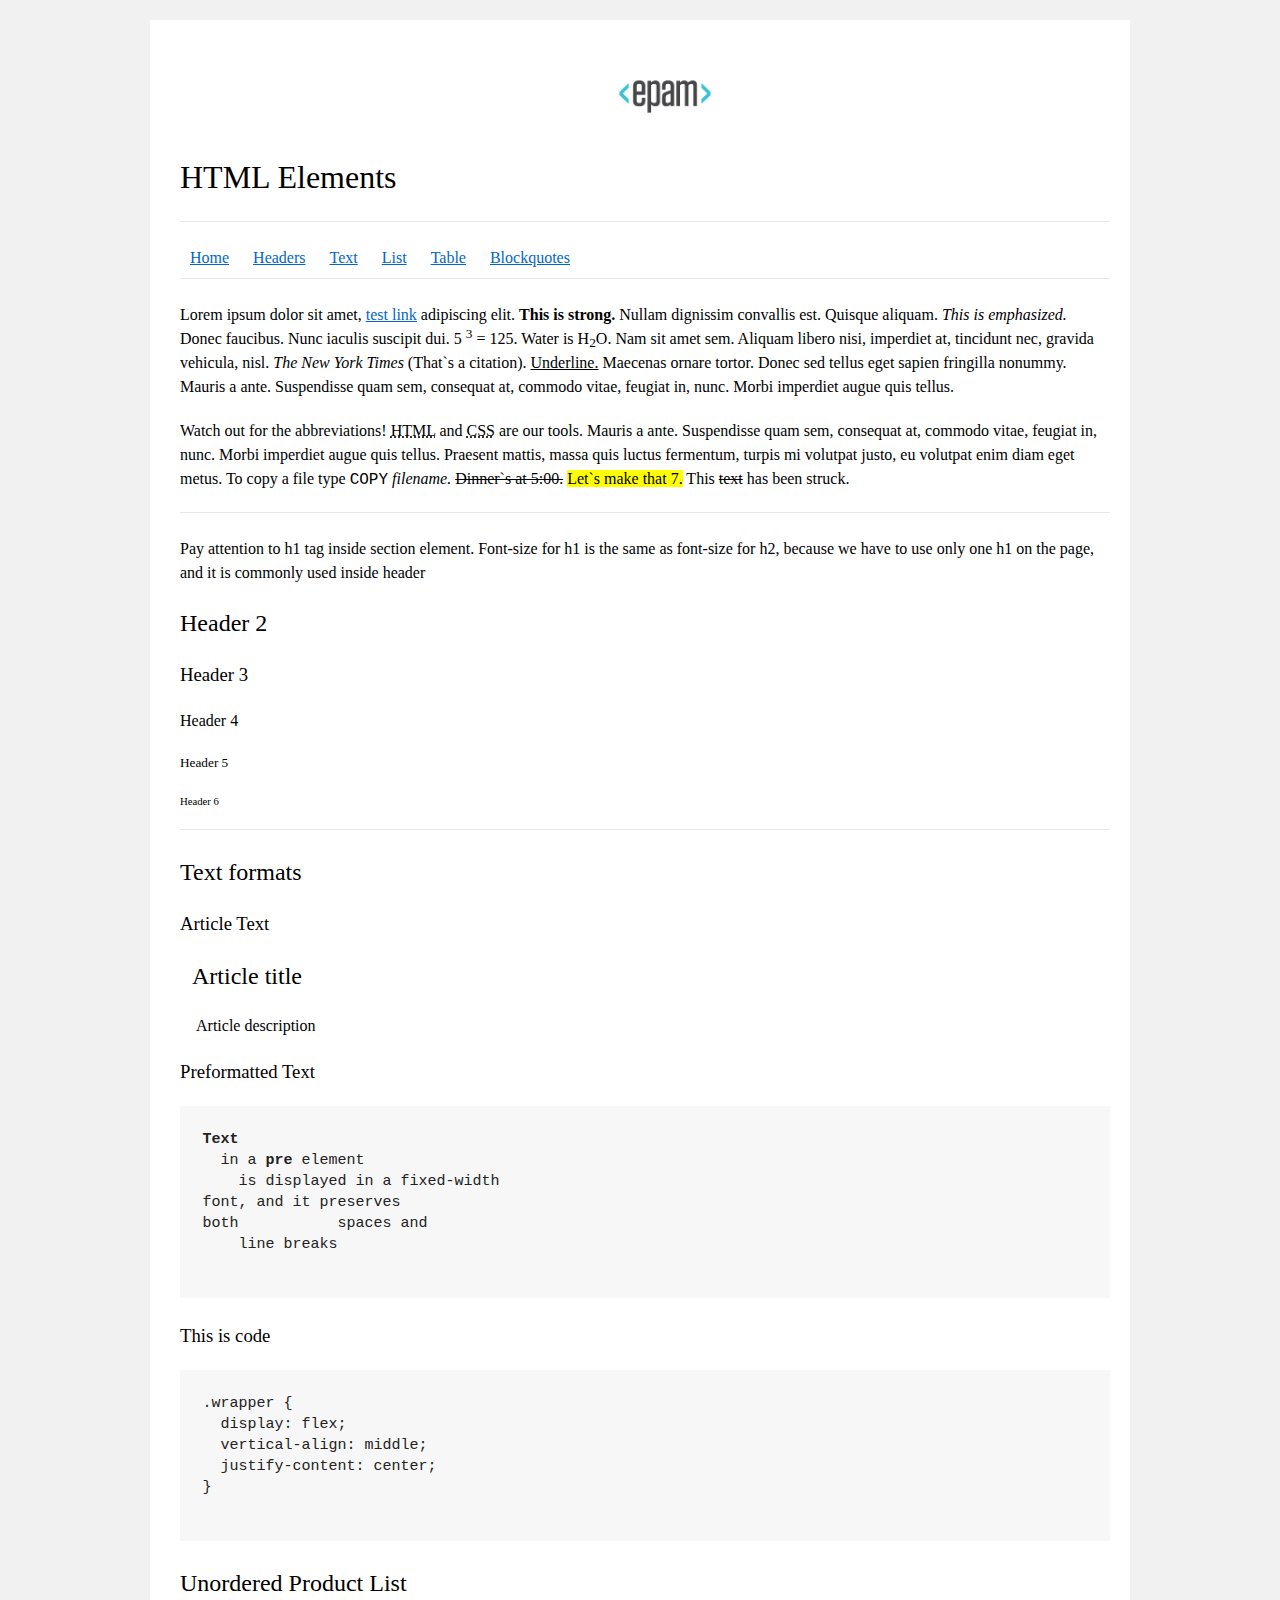
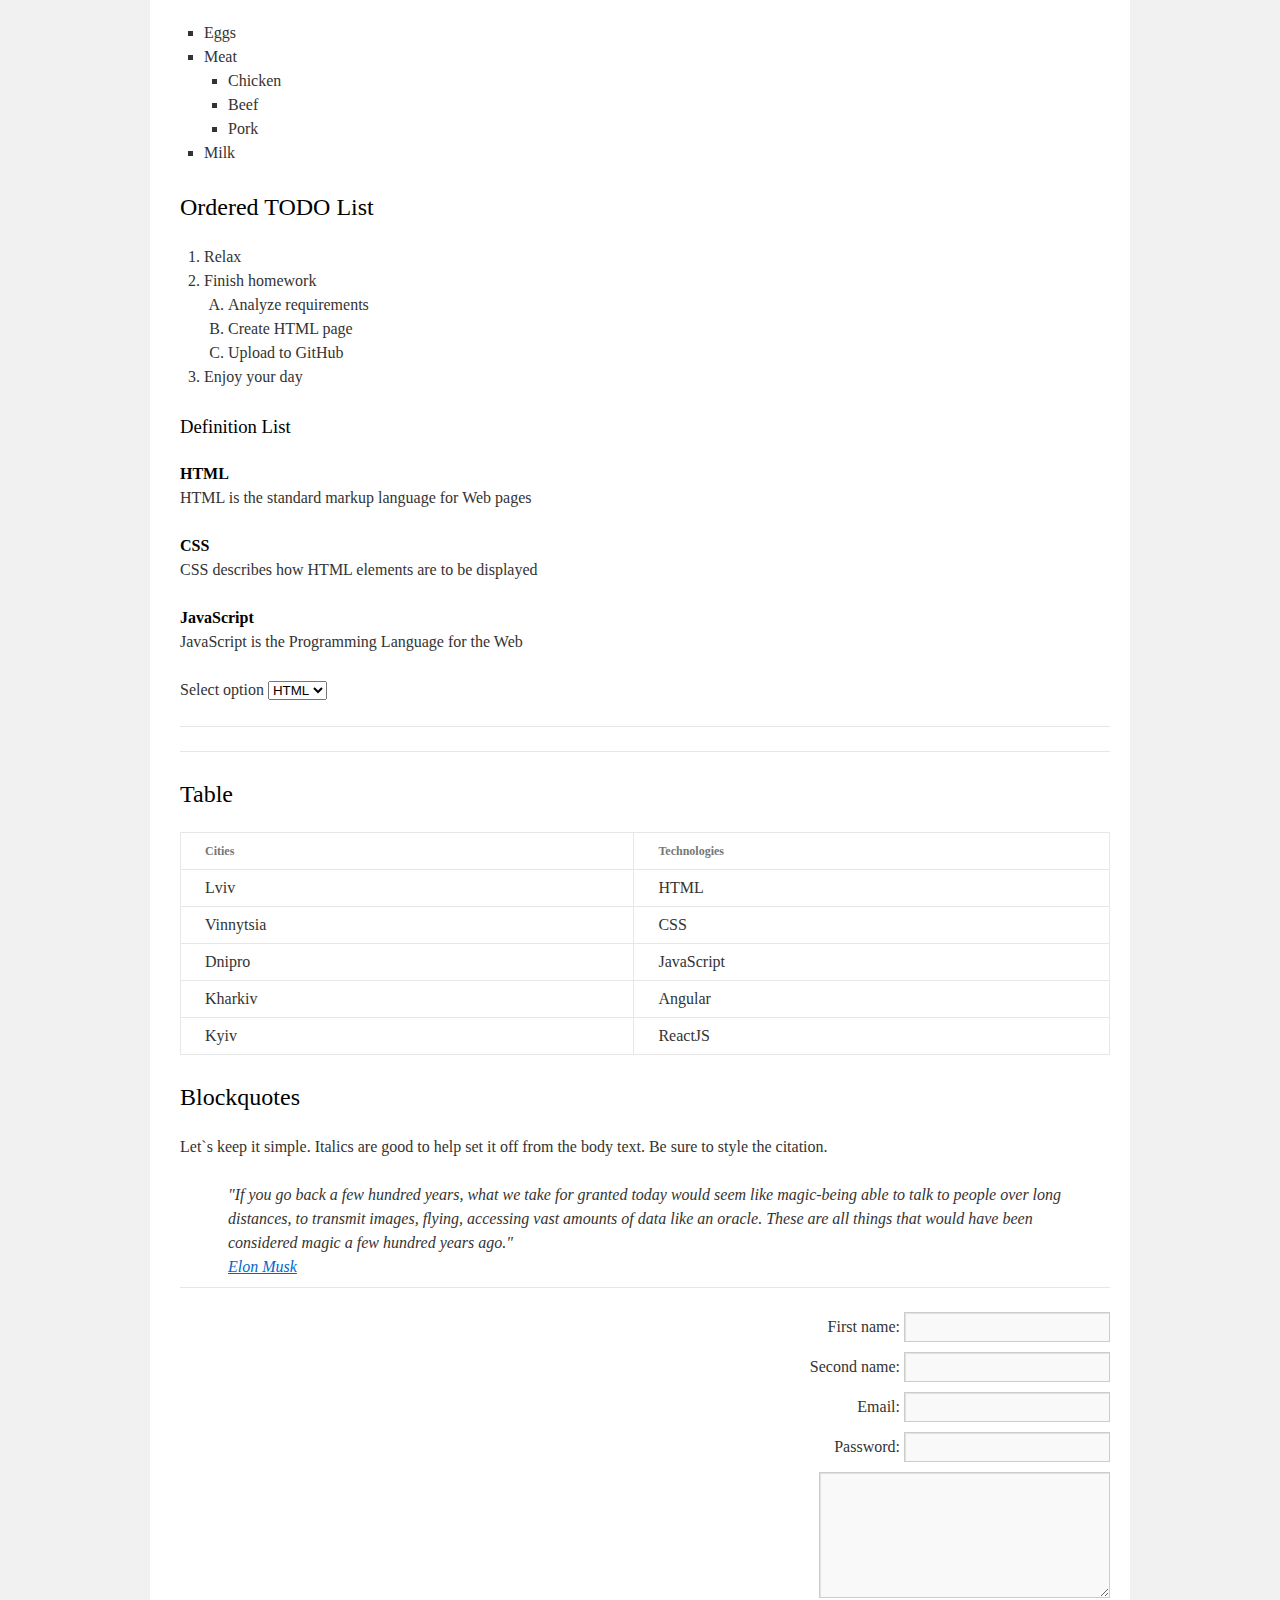
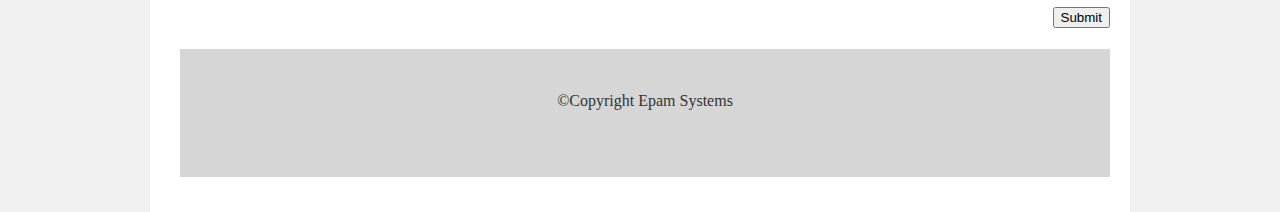
<file: FL11_HW1/homework/index.html>
<!DOCTYPE html>
<html lang="en">
  <head>
    <meta charset="utf-8" />
    <title>HTML Basics</title>
    <link rel="stylesheet" href="style.css" />
  </head>

  <body>
    <div id="wrapper">
      <div id="main">
        <div id="container">
          <div id="content" role="main">
            <article>
              <header id="home">
                <a href="http://www.epam.com/">
                  <img src="logo.png" alt="Epam Logo" />
                </a>
                <h1>
                  HTML Elements
                </h1>
                <hr />
              </header>
              <nav>
                <a href="#home">Home</a>
                <a href="#headers">Headers</a>
                <a href="#text">Text</a>
                <a href="#list">List</a>
                <a href="#table">Table</a>
                <a href="#blokquotes">Blockquotes</a>
              </nav>
              <hr />
              <section>
                <h4>
                  Lorem ipsum dolor sit amet,
                  <a href="#">test link</a>
                  adipiscing elit.
                  <strong>This is strong.</strong>
                  Nullam dignissim convallis est. Quisque aliquam.
                  <em>This is emphasized.</em>
                  Donec faucibus. Nunc iaculis suscipit dui. 5
                  <sup>3</sup> = 125. Water is H<sub>2</sub>O. Nam sit amet sem.
                  Aliquam libero nisi, imperdiet at, tincidunt nec, gravida
                  vehicula, nisl.
                  <i>The New York Times</i>
                  (That`s a citation).
                  <u>Underline.</u>
                  Maecenas ornare tortor. Donec sed tellus eget sapien fringilla
                  nonummy. Mauris a ante. Suspendisse quam sem, consequat at,
                  commodo vitae, feugiat in, nunc. Morbi imperdiet augue quis
                  tellus.
                </h4>
                <h4>
                  Watch out for the abbreviations!
                  <abbr title="Hyper Text Markup Language">HTML</abbr>
                  and
                  <abbr title="Cascading Style Sheets">CSS</abbr>
                  are our tools. Mauris a ante. Suspendisse quam sem, consequat
                  at, commodo vitae, feugiat in, nunc. Morbi imperdiet augue
                  quis tellus. Praesent mattis, massa quis luctus fermentum,
                  turpis mi volutpat justo, eu volutpat enim diam eget metus. To
                  copy a file type <samp>COPY</samp>
                  <em>filename.</em>
                  <del>Dinner`s at 5:00.</del>
                  <mark>Let`s make that 7.</mark>
                  This <s>text</s> has been struck.
                </h4>
                <hr />
                <h4>
                  Pay attention to h1 tag inside section element. Font-size for
                  h1 is the same as font-size for h2, because we have to use
                  only one h1 on the page, and it is commonly used inside header
                </h4>
              </section>
              <section id="headers">
                <h2>Header 2</h2>
                <h3>Header 3</h3>
                <h4>Header 4</h4>
                <h5>Header 5</h5>
                <h6>Header 6</h6>
                <hr />
              </section>
              <section id="text">
                <h2>Text formats</h2>
                <h3>Article Text</h3>
                <h2>&ensp;Article title</h2>
                <h4>&ensp;&ensp;Article description</h4>
              </section>
              <section>
                <h3>Preformatted Text</h3>
                <pre><strong>Text</strong>
  in a <strong>pre</strong> element
    is displayed in a fixed-width
font, and it preserves
both           spaces and
    line breaks
                </pre>
              </section>
              <section>
                <h3>This is code</h3>
                <pre>
.wrapper {
  display: flex;
  vertical-align: middle;
  justify-content: center;
}
                  </pre
                >
              </section>
              <section id="list">
                <h2>Unordered Product List</h2>
                <ul>
                  <li>Eggs</li>
                  <li>
                    Meat
                    <ul>
                      <li>Chicken</li>
                      <li>Beef</li>
                      <li>Pork</li>
                    </ul>
                  </li>
                  <li>Milk</li>
                </ul>
              </section>
              <section>
                <h2>Ordered TODO List</h2>
                <ol>
                  <li>Relax</li>
                  <li>
                    Finish homework
                    <ol type="A">
                      <li>Analyze requirements</li>
                      <li>Create HTML page</li>
                      <li>Upload to GitHub</li>
                    </ol>
                  </li>
                  <li>Enjoy your day</li>
                </ol>
              </section>
              <section>
                <h3>Definition List</h3>
                <dl>
                  <dt><strong>HTML</strong></dt>
                  <dd>HTML is the standard markup language for Web pages</dd>
                  <dt><strong>CSS</strong></dt>
                  <dd>CSS describes how HTML elements are to be displayed</dd>
                  <dt><strong>JavaScript</strong></dt>
                  <dd>JavaScript is the Programming Language for the Web</dd>
                </dl>
                <p>
                  Select option
                  <select name="select">
                    <option value="HTML">HTML</option>
                    <option value="CSS">CSS</option>
                    <option value="JS">JS</option>
                  </select>
                </p>
                <hr />
                <hr />
              </section>
              <section id="table">
                <h2>Table</h2>
                <table>
                  <tr>
                    <th>Cities</th>
                    <th>Technologies</th>
                  </tr>
                  <tr>
                    <td>Lviv</td>
                    <td>HTML</td>
                  </tr>
                  <tr>
                    <td>Vinnytsia</td>
                    <td>CSS</td>
                  </tr>
                  <tr>
                    <td>Dnipro</td>
                    <td>JavaScript</td>
                  </tr>
                  <tr>
                    <td>Kharkiv</td>
                    <td>Angular</td>
                  </tr>
                  <tr>
                    <td>Kyiv</td>
                    <td>ReactJS</td>
                  </tr>
                </table>
              </section>
              <section id="blokquotes">
                <h2>Blockquotes</h2>
                <p>
                  Let`s keep it simple. Italics are good to help set it off from
                  the body text. Be sure to style the citation.
                </p>
                <blockquote>
                  "If you go back a few hundred years, what we take for granted
                  today would seem like magic-being able to talk to people over
                  long distances, to transmit images, flying, accessing vast
                  amounts of data like an oracle. These are all things that
                  would have been considered magic a few hundred years ago."<br />
                  <a href="https://en.wikipedia.org/wiki/Elon_Musk"
                    >Elon Musk</a
                  >
                </blockquote>
                <hr />
              </section>
              <aside>
                <form action="#">
                  <div>
                    <label for="first_name">First name:</label>
                    <input type="text" name="name" id="first_name" />
                  </div>
                  <div>
                    <label for="second_name">Second name:</label>
                    <input type="text" name="name" id="second_name" />
                  </div>
                  <div>
                    <label for="email">Email:</label>
                    <input type="email" name="email" id="email" />
                  </div>
                  <div>
                    <label for="password">Password:</label>
                    <input type="password" name="password" id="password" />
                  </div>
                  <textarea cols="30" rows="5"></textarea>
                  <div>
                    <button>Submit</button>
                  </div>
                </form>
              </aside>
              <footer>
                <p>&copy;Copyright Epam Systems</p>
              </footer>
            </article>
          </div>
        </div>
      </div>
    </div>
  </body>
</html>
</file>
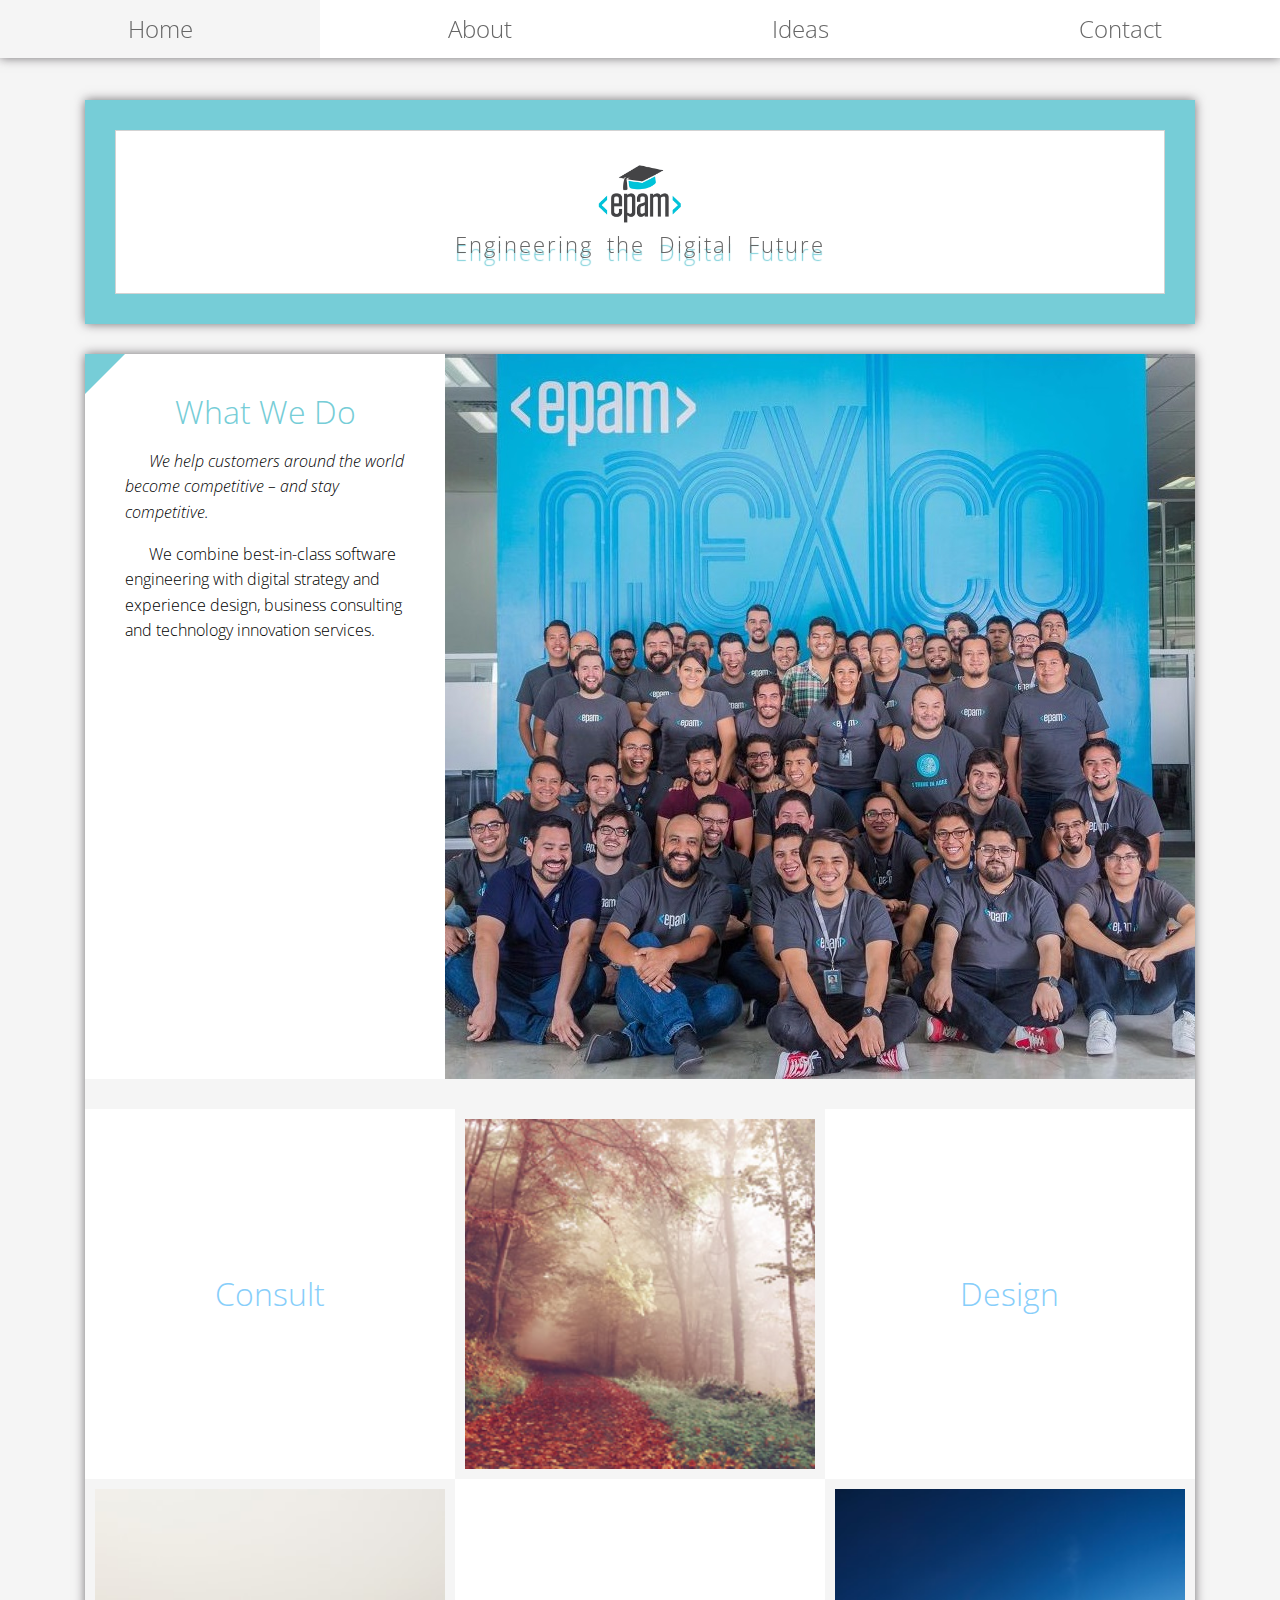
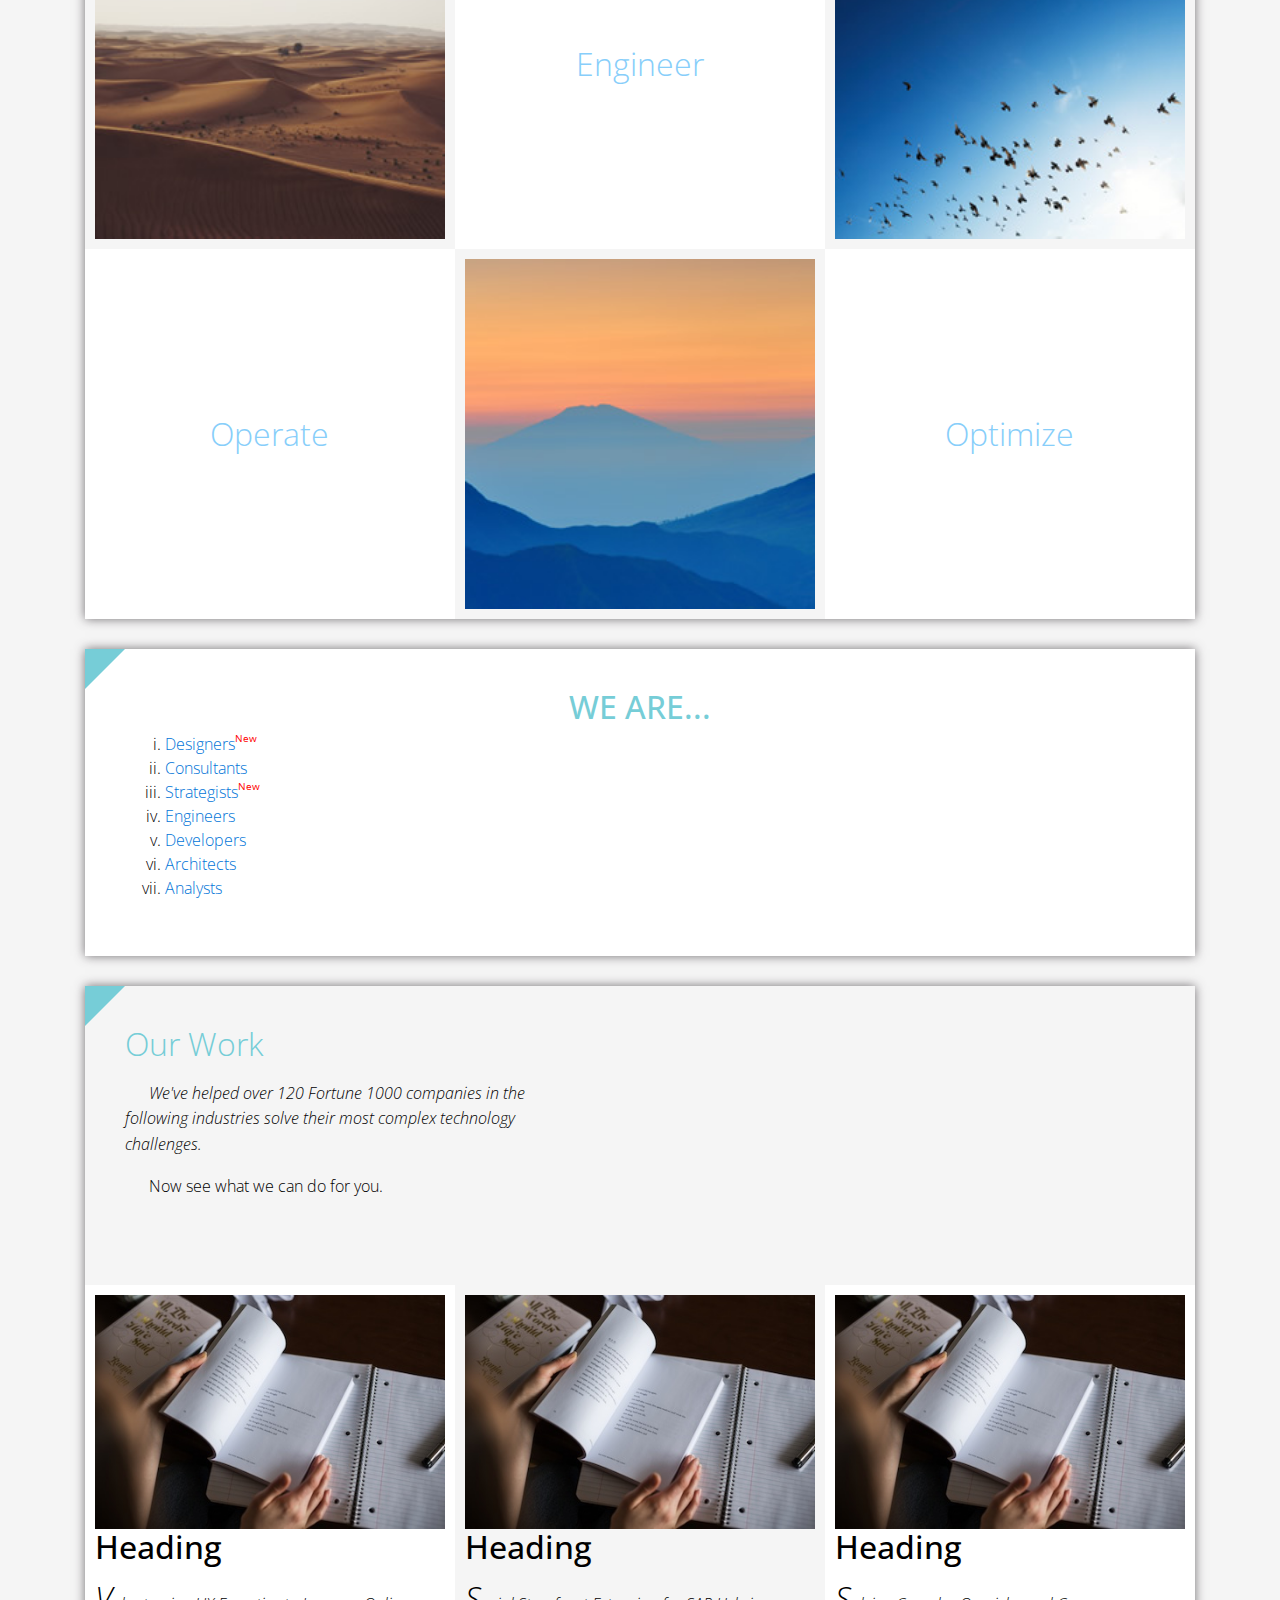
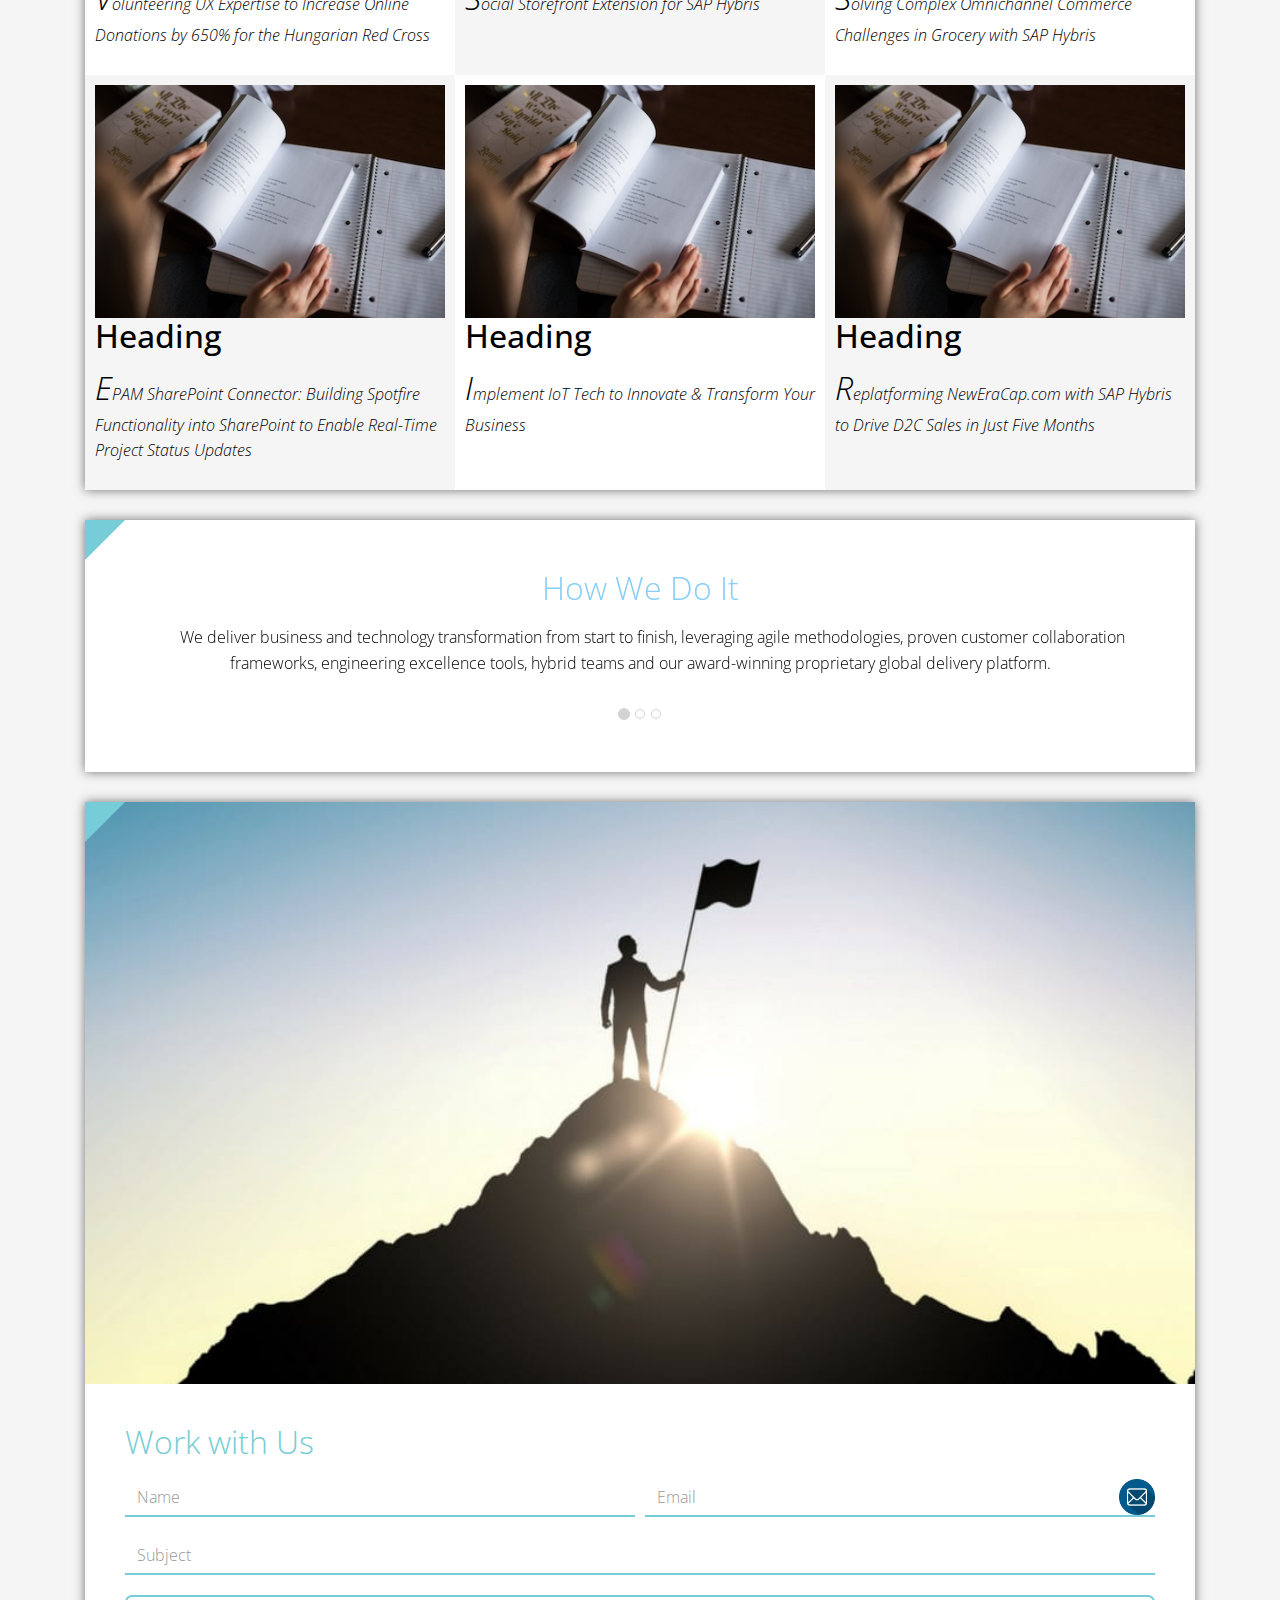
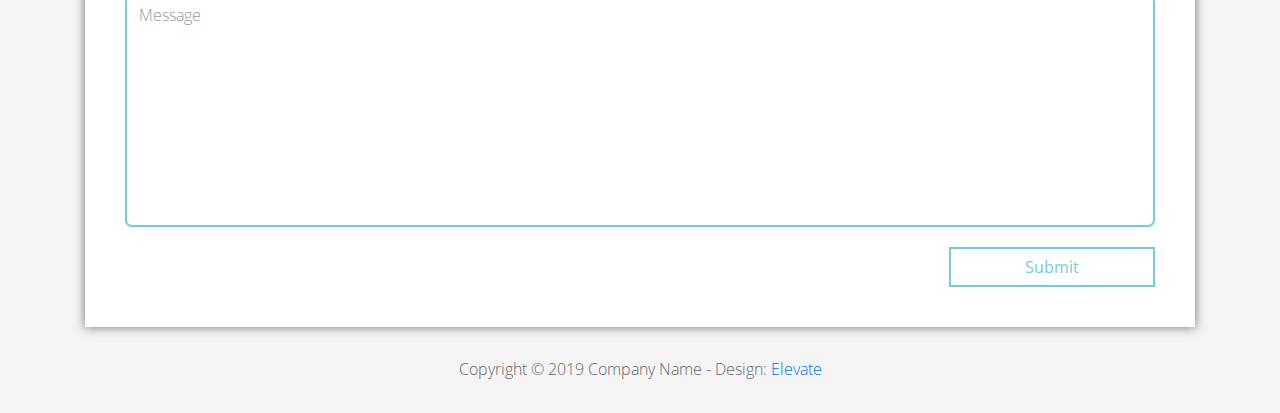
<file: FL11_HW2/homework/index.html>
<!DOCTYPE html>
<html lang="en">
<head>
  <meta charset="utf-8">
  <meta http-equiv="X-UA-Compatible" content="IE=edge">
  <meta name="viewport" content="width=device-width, initial-scale=1">

  <title>CSS Basics HW</title>



  <!-- load stylesheets -->
  <link rel="stylesheet" href="http://fonts.googleapis.com/css?family=Open+Sans:300,400">
  <!-- Google web font "Open Sans" -->
  <link rel="stylesheet" href="css/bootstrap.min.css">
  <!-- Bootstrap style -->
  <link rel="stylesheet" href="css/general.css">
  <link rel="stylesheet" href="css/style.css">
  <!-- Templatemo style -->
</head>

<body>
<div class="container">

  <div class="tm-sidebar">
    <nav class="tm-main-nav">
      <ul>
        <li class="tm-nav-item"><a href="#home" class="tm-nav-item-link">Home</a></li>
        <li class="tm-nav-item"><a href="#about" class="tm-nav-item-link">About</a></li>
        <li class="tm-nav-item"><a href="#ideas" class="tm-nav-item-link">Ideas</a></li>
        <li class="tm-nav-item"><a href="#contact" class="tm-nav-item-link">Contact</a></li>
      </ul>
    </nav>
  </div>

  <div class="tm-main-content">

    <div id="home" class="tm-content-box tm-content-header margin-b-10">
      <div class="tm-banner">
        <div class="tm-banner-inner">
          <img src="img/epam_logo.png" width="100" alt="">
          <p class="tm-banner-text">Engineering the Digital Future</p>
        </div>
      </div>
    </div>

    <section>
      <div class="tm-content-box flex-2-col">

        <div class="padding-medium flex-item tm-team-description-container flex-item">
          <h2 class="tm-section-title">What We Do</h2>
          <p class="tm-section-description">We help customers around the world become competitive – and stay competitive.</p>
          <p class="tm-section-description"> We combine best-in-class software engineering with digital strategy and experience design, business consulting and technology innovation services.</p>
        </div>
        <div class="flex-item tm-team-img">
          <img src="img/epam-mexico.jpg" alt="epam-mexico">
        </div>

      </div>

      <div id="about" class="tm-content-box">

        <ul class="boxes gallery-container">
          <li class="box box-bg">
            <h2 class="tm-section-title tm-section-title-box tm-box-bg-title">Consult</h2>
          </li>
          <li class="box">
            <a href="img/idea-large-01.jpg">
              <img src="img/idea-01.jpg" alt="Image" class="img-fluid thumbnail box-img">
            </a>
          </li>
          <li class="box box-bg">
            <h2 class="tm-section-title tm-section-title-box tm-box-bg-title">Design</h2>
          </li>
          <li class="box">
            <a href="img/idea-large-02.jpg">
              <img src="img/idea-02.jpg" alt="Image" class="img-fluid thumbnail box-img">
            </a>
          </li>
          <li class="box box-bg">
            <h2 class="tm-section-title tm-section-title-box tm-box-bg-title">Engineer</h2>
          </li>
          <li class="box">
            <a href="img/idea-large-03.jpg">
              <img src="img/idea-03.jpg" alt="Image" class="img-fluid thumbnail box-img">
            </a>
          </li>
          <li class="box box-bg">
            <h2 class="tm-section-title tm-section-title-box tm-box-bg-title">Operate</h2>
          </li>
          <li class="box">
            <a href="img/idea-large-04.jpg">
              <img src="img/idea-04.jpg" alt="Image" class="img-fluid thumbnail box-img">
            </a>
          </li>
          <li class="box box-bg">
            <h2 class="tm-section-title tm-section-title-box tm-box-bg-title">Optimize</h2>
          </li>
        </ul>

      </div>

    </section>

    <!-- slider -->
    <section class="heading tm-content-box">
      <div class="padding-medium">
        <h2> WE ARE...</h2>
        <ol>
          <li><a href="index.html" class="text">Designers</a></li>
          <li><a href="index.html">Consultants</a></li>
          <li><a href="#" class="text">Strategists</a></li>
          <li><a href="#">Engineers</a></li>
          <li><a href="#">Developers</a></li>
          <li><a href="#">Architects</a></li>
          <li><a href="#">Analysts</a></li>
        </ol>
      </div>
    </section>

    <section class="blocks">
      <div class="padding-medium flex-item tm-team-description-container">
        <h2 class="tm-section-title">Our Work</h2>
        <p class="tm-section-description">We've helped over 120 Fortune 1000 companies in the following industries solve their most complex technology challenges. </p>
        <p class="tm-section-description"> Now see what we can do for you.</p>
      </div>
      <div class="tm-content-box flex-2-col">
      </div>
      <div  class="tm-content-box">
        <ul class="boxes gallery-container">
          <li class="box box-work">
            <img src="img/study.jpeg" alt="Image" class="img-fluid">
            <div>
              <h2>Heading</h2>
              <p>Volunteering UX Expertise to Increase Online Donations by 650% for the Hungarian Red Cross</p>
            </div>
          </li>
          <li class="box box-work">
            <img src="img/study.jpeg" alt="Image" class="img-fluid">
            <div>
              <h2>Heading</h2>
              <p>Social Storefront Extension for SAP Hybris</p>
            </div>
          </li>
          <li class="box box-work">
            <img src="img/study.jpeg" alt="Image" class="img-fluid">
            <div>
              <h2>Heading</h2>
              <p>Solving Complex Omnichannel Commerce Challenges in Grocery with SAP Hybris</p>
            </div>
          </li>
          <li class="box box-work">
            <img src="img/study.jpeg" alt="Image" class="img-fluid">
            <div>
              <h2>Heading</h2>
              <p>EPAM SharePoint Connector: Building Spotfire Functionality into SharePoint to Enable Real-Time Project Status Updates</p>
            </div>
          </li>
          <li class="box box-work">
            <img src="img/study.jpeg" alt="Image" class="img-fluid">
            <div>
              <h2>Heading</h2>
              <p>Implement IoT Tech to Innovate &amp; Transform Your Business</p>
            </div>
          </li>
          <li class="box box-work">
            <img src="img/study.jpeg" alt="Image" class="img-fluid">
            <div>
              <h2>Heading</h2>
              <p>Replatforming NewEraCap.com with SAP Hybris to Drive D2C Sales in Just Five Months</p>
            </div>
          </li>
        </ul>

      </div>
    </section>

    <section id="ideas">
      <div id="tmCarousel" class="carousel slide tm-content-box" data-ride="carousel">

        <ol class="carousel-indicators">
          <li data-target="#tmCarousel" data-slide-to="0" class="active"></li>
          <li data-target="#tmCarousel" data-slide-to="1" class=""></li>
          <li data-target="#tmCarousel" data-slide-to="2" class=""></li>
        </ol>

        <div class="carousel-inner" role="listbox">

          <div class="carousel-item active">
            <div class="carousel-content">
              <div class="flex-item">
                <h2 class="tm-section-title">How We Do It</h2>
                <p class="tm-section-description carousel-description">We deliver business and technology transformation from start to finish, leveraging agile methodologies, proven customer collaboration frameworks, engineering excellence tools, hybrid teams and our award-winning proprietary global delivery platform.</p>
              </div>
            </div>
          </div>

          <div class="carousel-item">
            <div class="carousel-content">
              <div class="flex-item">
                <h2 class="tm-section-title">Our Clients</h2>
                <p class="tm-section-description carousel-description">Lorem ipsum dolor sit amet,
                  consectetur adipiscing elit. Quisque vel nisi pharetra nibh varius pharetra ac
                  sagittis nisi. Etiam pharetra vestibulum hendrerit. Pellentesque interdum metus
                  sed massa rutrum.</p>
              </div>
            </div>
          </div>

          <div class="carousel-item">
            <div class="carousel-content">
              <div class="flex-item">
                <h2 class="tm-section-title">Our Projects</h2>
                <p class="tm-section-description carousel-description">Donec ex libero, fringilla
                  vitae purus sit amet, rhoncus pharetra lorem. Pellentesque id sem id lacus
                  ultricies vehicula. Aliquam rutrum mi non. Pellentesque interdum metus sed massa
                  rutrum.</p>
              </div>
            </div>
          </div>

        </div>

      </div>
    </section>

    <section class="tm-content-box">
      <img src="img/contact-us.jpg" alt="Contact image" class="img-fluid img-contact-us">

      <div id="contact" class="padding-medium">
        <h2 class="tm-section-title">Work with Us</h2>
        <form action="#contact" method="get" class="contact-form">

          <div class="form-group col-xs-12 col-sm-12 col-md-6 col-lg-6 form-group-2-col-left">
            <input type="text" id="contact_name" name="contact_name" class="form-control"
                   placeholder="Name" required/>
          </div>
          <div class="form-group col-xs-12 col-sm-12 col-md-6 col-lg-6 form-group-2-col-right mandatory-field">
            <input type="email" id="contact_email" name="contact_email" class="form-control"
                   placeholder="Email" required/>
          </div>
          <div class="form-group">
            <input type="text" id="contact_subject" name="contact_subject" class="form-control"
                   placeholder="Subject" required/>
          </div>
          <div class="form-group">
            <textarea id="contact_message" name="contact_message" class="form-control" rows="9"
                      placeholder="Message" required></textarea>
          </div>

          <button type="submit" class="btn btn-primary submit-btn">Submit</button>

        </form>
      </div>
    </section>

    <footer class="tm-footer">
      <p class="text-xs-center">Copyright &copy; 2019 Company Name

        - Design: <a rel="nofollow" href="http://www.templatemo.com/tm-481-elevate"
                     target="_parent">Elevate</a></p>
    </footer>

  </div>

</div>

</body>
</html>
</file>
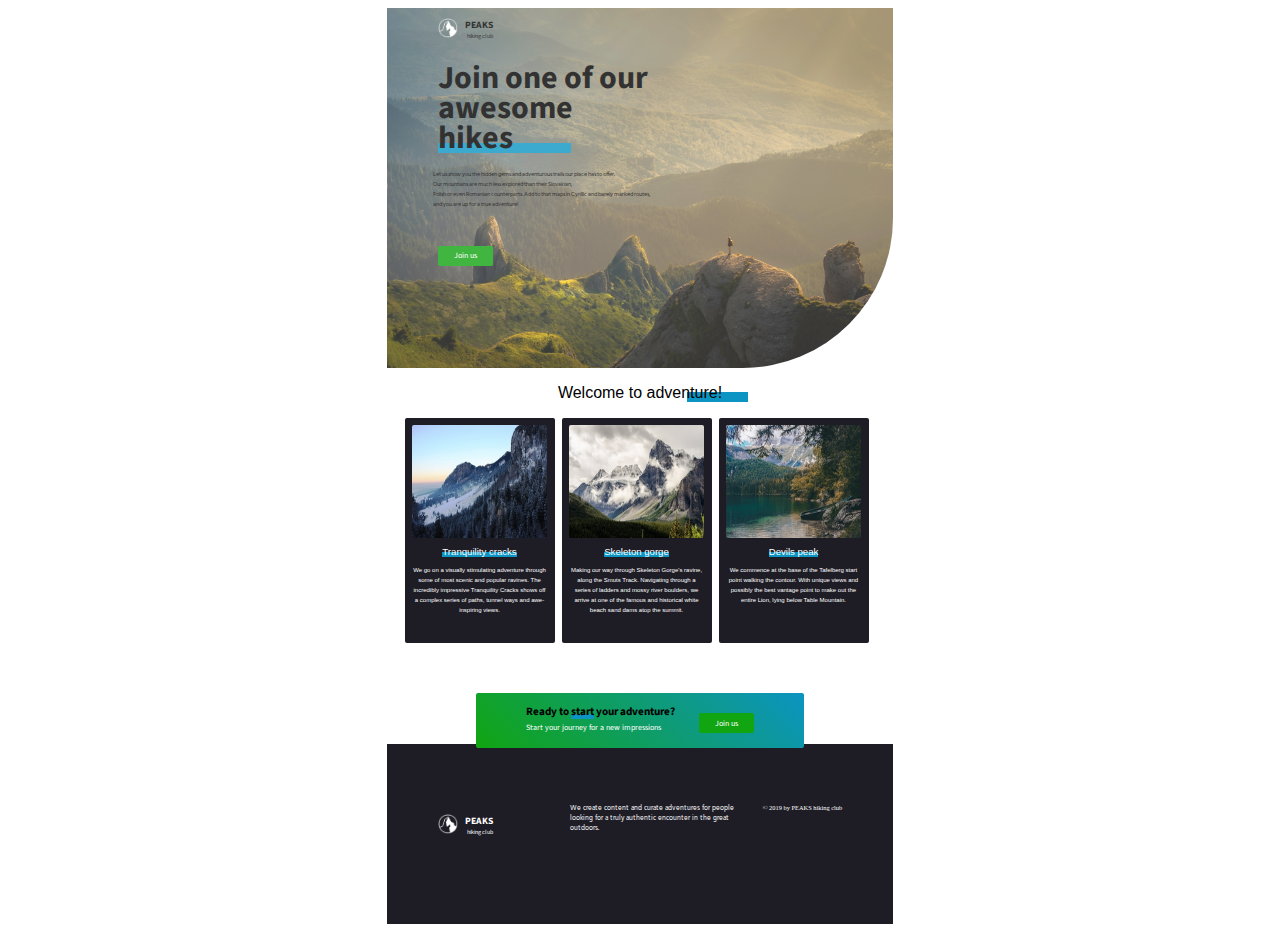
<file: FL11_HW3/homework/index.html>
<!DOCTYPE html>
<html lang="en">

  <head>
    <meta charset="UTF-8">
    <meta name="viewport" content="width=device-width, initial-scale=1.0">
    <meta http-equiv="X-UA-Compatible" content="ie=edge">
    <link href="https://fonts.googleapis.com/css?family=Hind:400,600%7CSource+Sans+Pro:400,600,700%7CFresca" rel="stylesheet"/>

    <!-- Styles should be switched here: -->

    <link rel="stylesheet" type="text/css" href="css/style1.css">
    <!-- <link rel="stylesheet" type="text/css" href="css/style2.css"> -->

    <title>PEAKS hiking club</title>
  </head>

  <body>
    <header class="header">
      <div class="header-wrap">
        <div class="landing-logo">
          <img src="img/m-logo.png" alt="logo" />
          <p>PEAKS<span>hiking club</span></p>
        </div>
        <p class="header_heading">
          Join one of our awesome hikes
        </p>
        <p class="header_text">
          Let us show you the hidden gems and adventurous trails our place has to offer.
          Our mountains are much less explored than their Slovakian,
          Polish or even Romanian counterparts. Add to that maps in Cyrillic and barely marked routes,
          and you are up for a true adventure!
        </p>
        <button class="header_button">Join us</button>
      </div>
    </header>
    <main class="section">
      <p class="section_text">
        Welcome to adventure!
      </p>
      <div class="section_card_wrap">
        <div class="section_card">
          <img class="section_card_img"
               src="img/m-1.jpg"
               alt="experts"/>
          <p class="section_card_heading">
            Tranquility cracks
            <span class="section_card_underline"></span>
          </p>
          <p class="section_card_text">
            We go on a visually stimulating adventure through some of most scenic and popular ravines.
            The incredibly impressive Tranquility Cracks shows off a complex series of paths, tunnel ways and awe-inspiring views.
          </p>
        </div>
        <div class="section_card">
          <img class="section_card_img"
               src="img/m-2.jpg"
               alt="content formats"/>
          <p class="section_card_heading">
            Skeleton gorge
            <span class="section_card_underline"></span>
          </p>
          <p class="section_card_text">
            Making our way through Skeleton Gorge's ravine, along the Smuts Track.
            Navigating through a series of ladders and mossy river boulders, we arrive at one of the famous and historical white beach sand dams atop the summit.
          </p>
        </div>
        <div class="section_card">
          <img class="section_card_img"
               src="img/m-3.jpg"
               alt="certificate"/>
          <p class="section_card_heading">
            Devils peak
            <span class="section_card_underline"></span>
          </p>
          <p class="section_card_text">
            We commence at the base of the Tafelberg start point walking the contour.
            With unique views and possibly the best vantage point to make out the entire Lion, lying below Table Mountain.
          </p>
        </div>
      </div>
      <div class="section_banner">
        <div class="section_banner_text_wrap">
          <p class="section_banner_heading">
            Ready to start your adventure?
          </p>
          <p class="section_banner_text">
            Start your journey for a new impressions
          </p>
        </div>
        <button class="section_banner_button">Join us</button>
      </div>
    </main>
    <footer class="footer">
      <div class="footer-wrap">
        <div class="footer_logo landing-logo">
          <img src="img/m-logo.png" alt="logo" />
          <p>PEAKS<span>hiking club</span></p>
        </div>
        <p class="footer_text">
          We create content  and curate adventures for  people looking for a truly authentic encounter in the great outdoors.
        </p>
        <span class="footer-cr">
          &copy; 2019 by PEAKS hiking club
        </span>
      </div>
    </footer>
  </body>

</html>
</file>
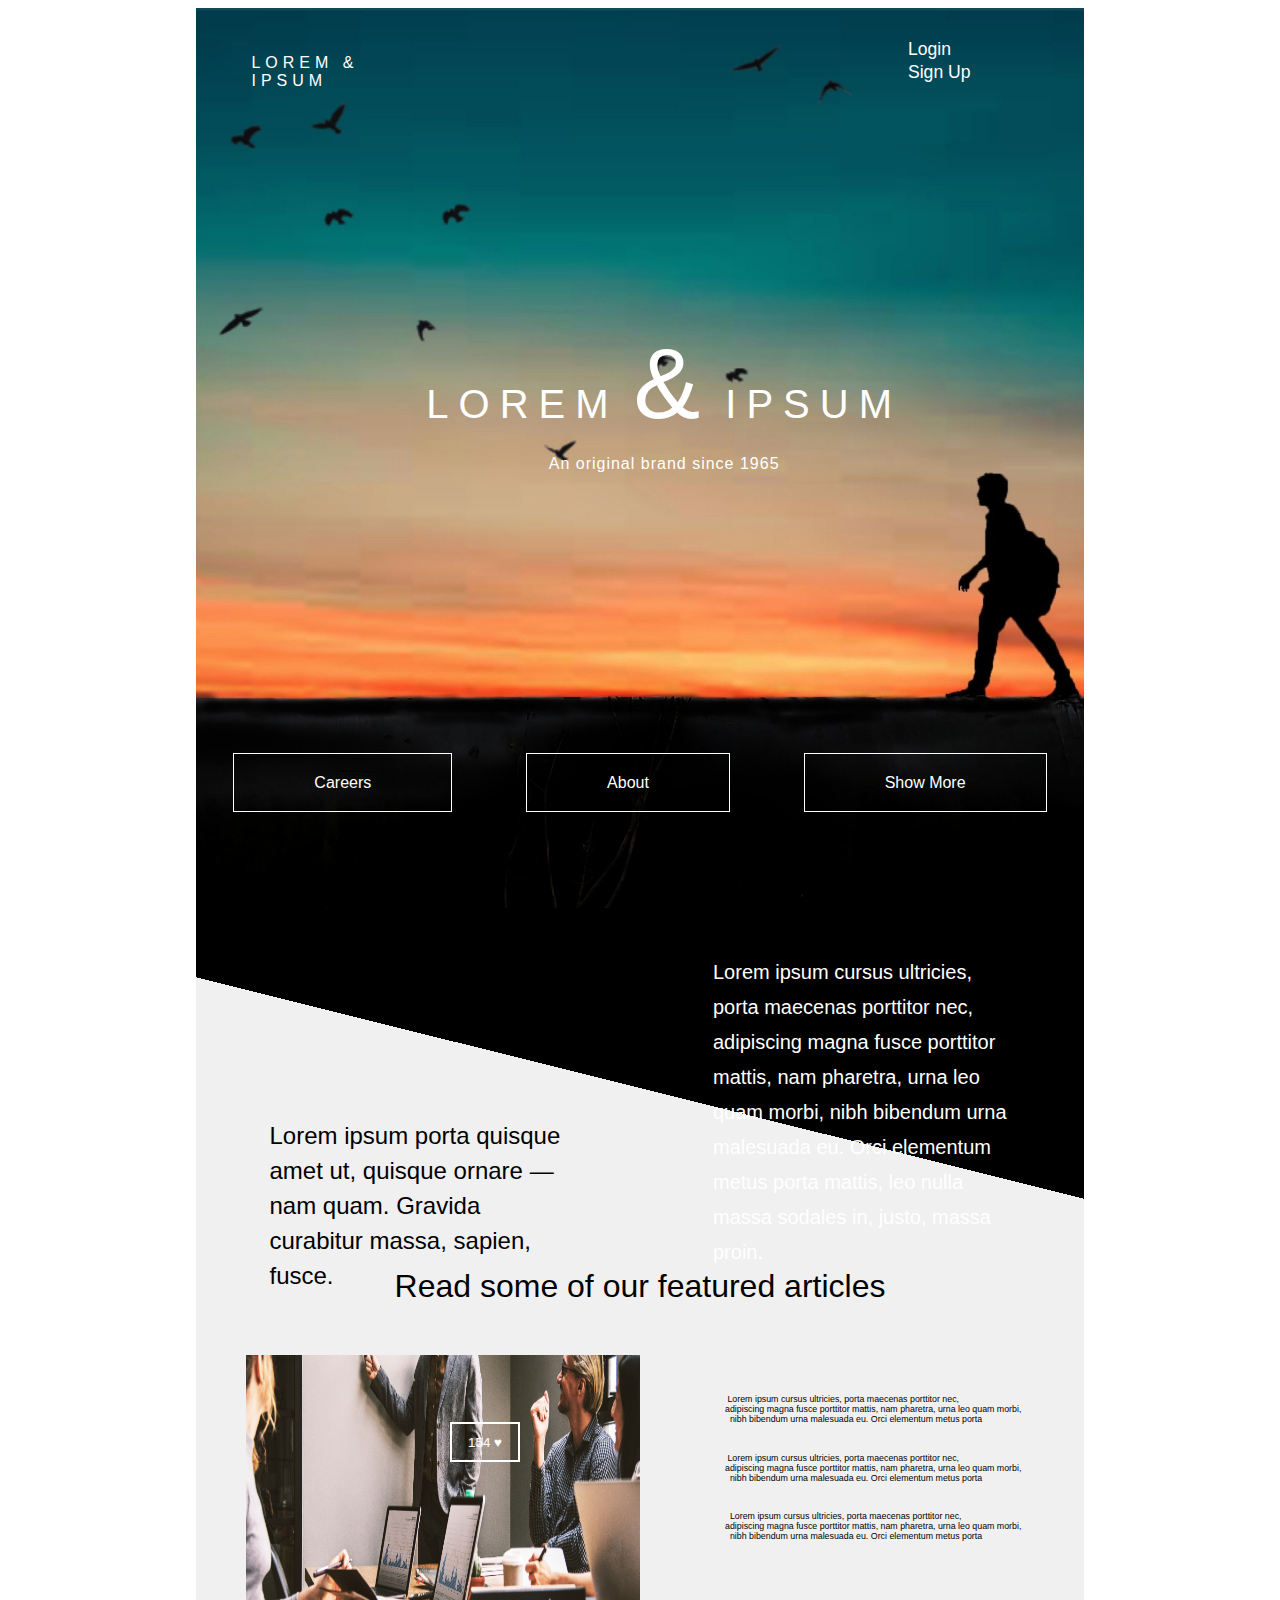
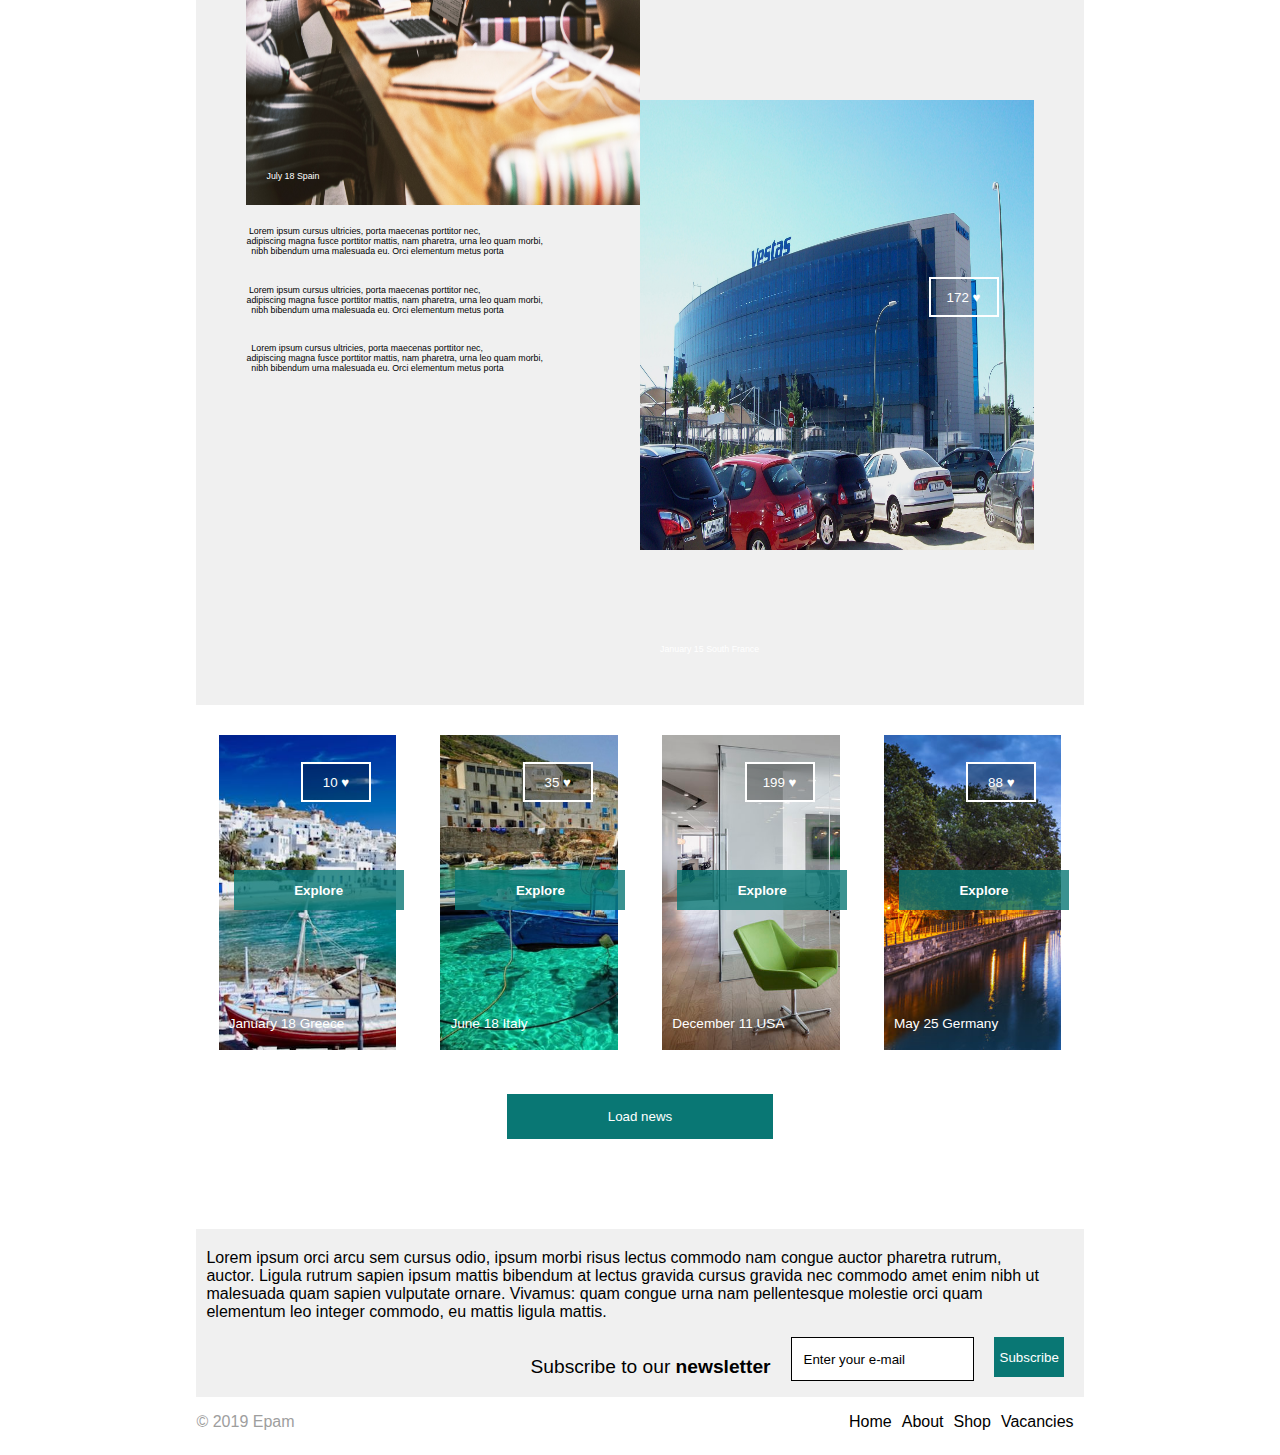
<file: FL11_HW4/homework/index.html>
<!DOCTYPE html>
<html lang="en">
  <head>
    <meta charset="UTF-8" />
    <meta name="viewport" content="width=device-width, initial-scale=1.0" />
    <meta http-equiv="X-UA-Compatible" content="ie=edge" />
    <link
      href="https://fonts.googleapis.com/css?family=Open+Sans"
      rel="stylesheet"
    />
    <link rel="stylesheet" type="text/css" href="./css/style.css" />
    <title>HTML/CSS Layout</title>
  </head>
  <body>
    <div class="wrapper">
    <header class="header">
      <div class="header_item">
        <p class="item_left">Lorem & Ipsum</p>
        <p class="item_centre">Lorem<span class="item">&</span>Ipsum<span class="item_text">An original brand since 1965</span></p>
        <div class="item_btns">
          <button>Login</button>
          <button>Sign Up</button>
        </div>
      </div>
      <nav class="menu">
        <p><a href="#">Careers</a></p>
        <p><a href="#">About</a></p>
        <p><a href="#">Show More</a></p>
      </nav>
    </header>
    <main class="content">
      <article class="content_text">
        <h1>Lorem ipsum porta quisque amet ut, quisque ornare&nbsp;&mdash; nam quam. <strong>Gravida curabitur</strong> massa, sapien, fusce.</h1>
        <h2>Lorem ipsum cursus ultricies, porta maecenas porttitor nec, adipiscing magna fusce porttitor mattis, nam pharetra, urna leo quam morbi, nibh bibendum urna malesuada eu. Orci elementum metus porta mattis, leo nulla massa sodales in, justo, massa proin.</h2>
      </article>
      <article>
        <h1 class="headline">Read some of our <b>featured articles</b></h1>
        <div class="content_box">
          <div class="first_item">
            <img src="./img/sample-1.jpg" alt="News">
            <h2 class="above_text">July 18 <strong>Spain</strong></h2>
            <button class="like_count_first">154 &#9829;</button>
            <p>
 Lorem ipsum cursus ultricies, porta maecenas porttitor nec,
adipiscing magna fusce porttitor mattis, nam pharetra, urna leo quam morbi,
  nibh bibendum urna malesuada eu. Orci elementum metus porta
            </p>
            <p>
 Lorem ipsum cursus ultricies, porta maecenas porttitor nec,
adipiscing magna fusce porttitor mattis, nam pharetra, urna leo quam morbi,
  nibh bibendum urna malesuada eu. Orci elementum metus porta
            </p>
            <p>
  Lorem ipsum cursus ultricies, porta maecenas porttitor nec,
adipiscing magna fusce porttitor mattis, nam pharetra, urna leo quam morbi,
  nibh bibendum urna malesuada eu. Orci elementum metus porta
            </p>   
          </div>
          <div class="second_item">
            <p class="item_text_box">
 Lorem ipsum cursus ultricies, porta maecenas porttitor nec,
adipiscing magna fusce porttitor mattis, nam pharetra, urna leo quam morbi,
  nibh bibendum urna malesuada eu. Orci elementum metus porta
            </p>
            <p>
 Lorem ipsum cursus ultricies, porta maecenas porttitor nec,
adipiscing magna fusce porttitor mattis, nam pharetra, urna leo quam morbi,
  nibh bibendum urna malesuada eu. Orci elementum metus porta
            </p>
            <p>
  Lorem ipsum cursus ultricies, porta maecenas porttitor nec,
adipiscing magna fusce porttitor mattis, nam pharetra, urna leo quam morbi,
  nibh bibendum urna malesuada eu. Orci elementum metus porta
            </p>   
            <img src="./img/sample-2.jpg" alt="News">
            <h2 class="above_txt">January 15 <strong>South France</strong></h2>
            <button class="like_count_second">172 &#9829;</button>
          </div>
        </div>
      </article>
      <aside class="news_list">
        <div class="list_item">
          <div class="item_one">
            <h2 class="above_item">January 18 <strong>Greece</strong></h2>
            <button class="explore">Explore</button>
            <button class="like_count">10 &#9829;</button>
          </div>
          <div class="item_two">
              <h2 class="above_item">June 18 <strong>Italy</strong></h2>
              <button class="explore">Explore</button>
              <button class="like_count">35 &#9829;</button>
          </div>
            <div class="item_three">
                <h2 class="above_item">December 11<strong> USA</strong></h2>
                <button class="explore">Explore</button>
                <button class="like_count">199 &#9829;</button>
              </div>
              <div class="item_four">
                  <h2 class="above_item">May 25<strong> Germany</strong></h2>
                  <button class="explore">Explore</button>
                  <button class="like_count">88 &#9829;</button>
              </div>
        </div>
        <div>
          <button class="news_btn">Load news</button>
        </div>
      </aside>
    </main>
    <footer>
      <div class="footer_header">
        <p class="footer_text">
          Lorem ipsum orci arcu sem cursus odio, ipsum morbi risus lectus commodo nam congue auctor pharetra rutrum, auctor. Ligula rutrum sapien ipsum mattis bibendum at lectus gravida cursus gravida nec commodo amet enim nibh ut malesuada quam sapien vulputate ornare. Vivamus: quam congue urna nam pellentesque molestie orci quam elementum leo integer commodo, eu mattis ligula mattis.
        </p>
        <div class="footer_item">
          <p>Subscribe to our <strong>newsletter</strong></p>
          <input type="email" placeholder="Enter your e-mail">
          <button>Subscribe</button>
        </div>
      </div>
      <div class="footer">
       <p>&copy; 2019 Epam</p>
        <div class="right_text">
          <p><a href="#">Home</a><p>
          <p><a href="#">About</a>
          <p><a href="#">Shop</a>
          <p><a href="#">Vacancies</a></p>
      </div>
      </div>
    </footer>
  </div>
  </body>
</html>
</file>
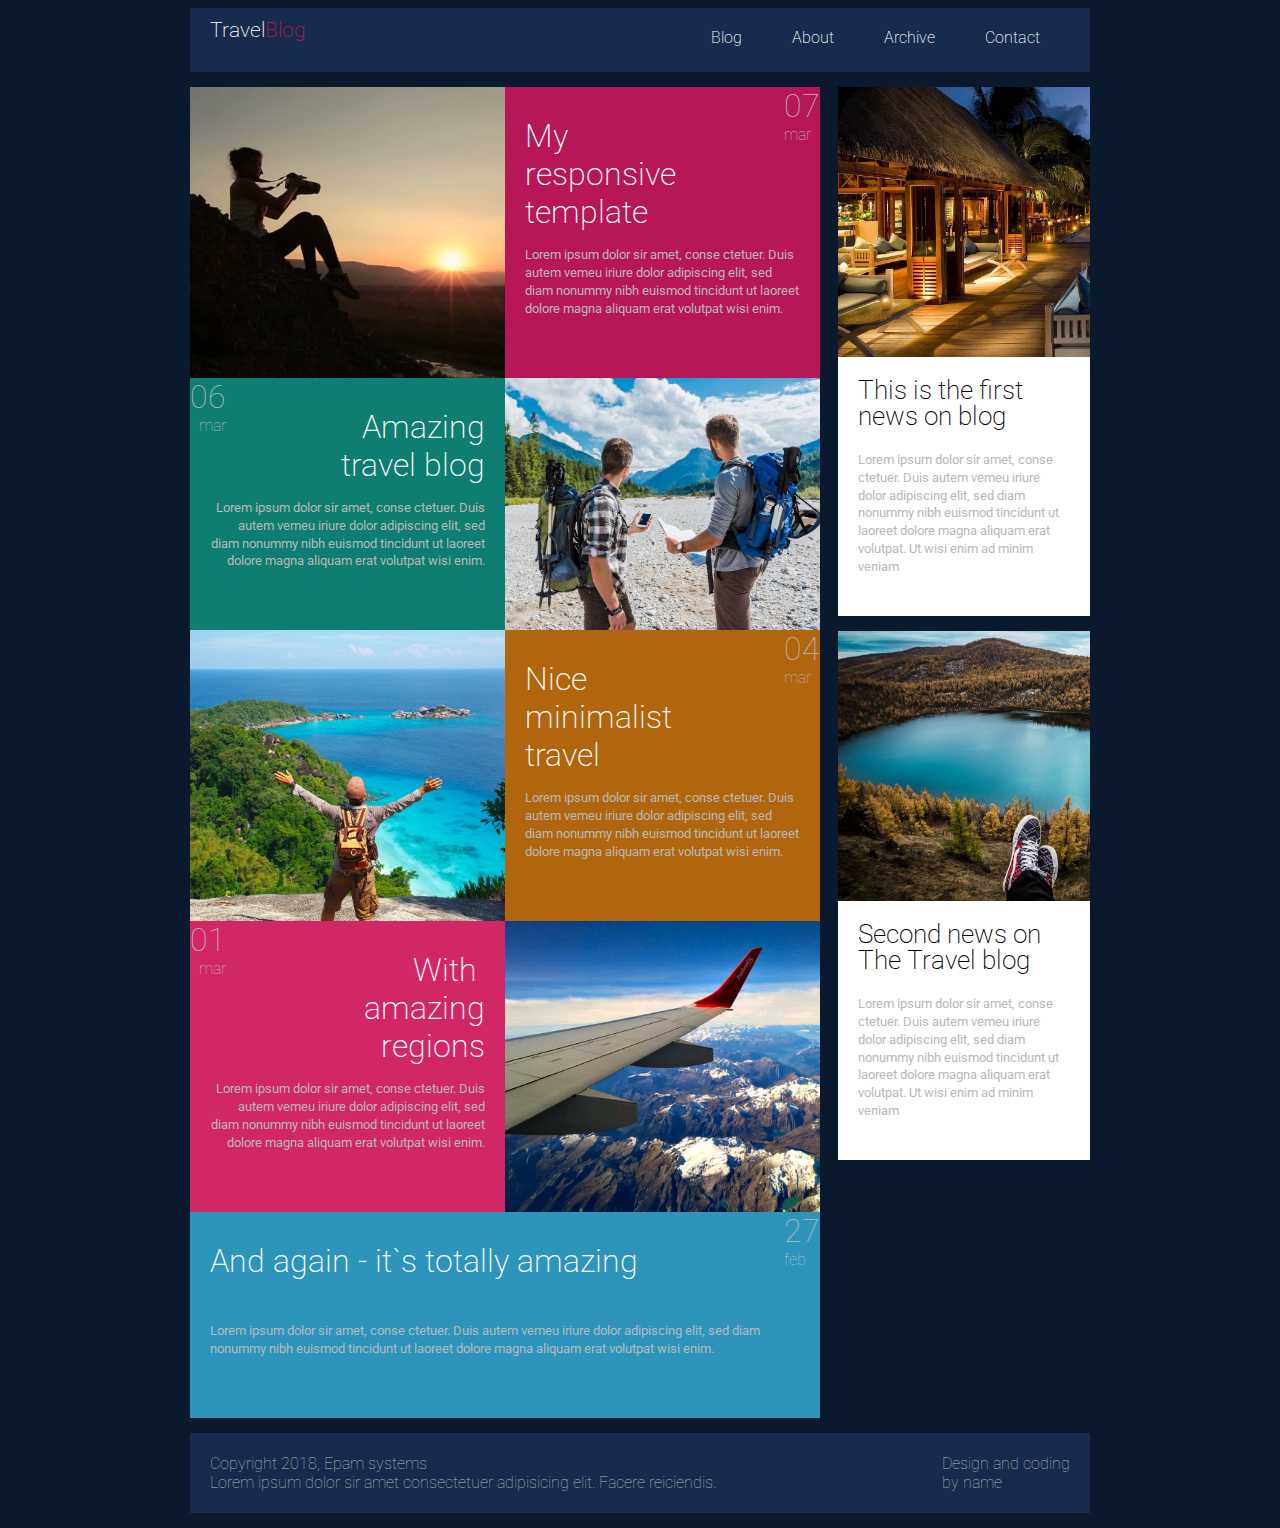
<file: FL11_HW5/homework/index.html>
<!DOCTYPE html>
<html lang="zxx">
  <head>
    <meta charset="UTF-8" />
    <meta name="viewport" content="width=device-width, initial-scale=1.0" />
    <meta http-equiv="X-UA-Compatible" content="ie=edge" />
    <link rel="stylesheet" href="css/styles.css" />
    <link
      href="https://fonts.googleapis.com/css?family=Roboto:400,100,300,700&subset=latin,latin-ext"
      rel="stylesheet"
      type="text/css"
    />
    <title>Responsive</title>
  </head>
  <body>
    <div class="wrapper">
      <header>
        <p class="heaven">&#9776;</p>
        <p class="logo_text">Travel<span>Blog</span></p>
        <div>
          <p><a href="#">Blog</a></p>
          <p><a href="#">About</a></p>
          <p><a href="#">Archive</a></p>
          <p><a href="#">Contact</a></p>
        </div>
      </header>
      <main>
        <div class="content_box">
          <div class="box_item ">
            <div class="item_img post_first"></div>
            <div class="item_post pink">
              <div class="headline_time">
                <h1>My
responsive
template</h1>
                <p>
                  <time datetime="2019-03-07">07<span> mar</span></time>
                </p>
              </div>
              <p class="post_text">
Lorem ipsum dolor sir amet, conse ctetuer.
Duis autem vemeu iriure dolor adipiscing
elit, sed diam nonummy nibh euismod
tincidunt ut laoreet dolore magna aliquam 
erat volutpat wisi enim.
              </p>
            </div>
          </div>
          <div class="box_item">
              <div class="item_img post_second"></div>
            <div class="item_post green">
              <div class="headline_time reverse">
                <h1>Amazing
travel blog
</h1>
                <p>
                  <time datetime="2019-03-06">06<span>mar</span></time>
                </p>
              </div>
              <p class="post_text">
                Lorem ipsum dolor sir amet, conse ctetuer.
                  Duis autem vemeu iriure dolor adipiscing 
                       elit, sed diam nonummy nibh euismod
                 tincidunt ut laoreet dolore magna aliquam
                                 erat volutpat wisi enim.
              </p>
            </div>
          </div>
          <div class="box_item">
            <div class="item_img post_third"></div>
            <div class="item_post orange">
              <div class="headline_time">
                <h1>Nice
minimalist
travel</h1>
                <p>
                  <time datetime="2019-03-04">04<span>mar</span></time>
                </p>
              </div>
              <p class="post_text">
                Lorem ipsum dolor sir amet, conse ctetuer.
                Duis autem vemeu iriure dolor adipiscing
                elit, sed diam nonummy nibh euismod
                tincidunt ut laoreet dolore magna aliquam
                erat volutpat wisi enim.
              </p>
            </div>
          </div>
          <div class="box_item">
              <div class="item_img post_fourth"></div>

            <div class="item_post lightPink">
              <div class="headline_time reverse">
                <h1>With 
amazing
regions</h1>
                <p>
                  <time datetime="2019-03-01">01<span>mar</span></time>
                </p>
              </div>
              <p class="post_text">
                Lorem ipsum dolor sir amet, conse ctetuer.
                  Duis autem vemeu iriure dolor adipiscing
                       elit, sed diam nonummy nibh euismod
                 tincidunt ut laoreet dolore magna aliquam 
                                  erat volutpat wisi enim.
              </p>
            </div>
          </div>
          <div class="box_item grid">
            <div class="item_post blue">
              <div class="headline_time">
                <h1>And again - it`s totally amazing</h1>
                <p>
                  <time datetime="2019-02-27">27 <span> feb</span></time>
                </p>
              </div>
              <p class="post_text">
                Lorem ipsum dolor sir amet, conse ctetuer. Duis autem vemeu iriure dolor adipiscing elit, sed diam nonummy
                nibh euismod tincidunt ut laoreet dolore magna aliquam erat volutpat wisi enim.
              </p>
            </div>
          </div>
        </div>
        <aside class="news_box">
          <div class="news">
            <div class="news_img news_first"></div>
            <article>
              <h2>This is the first<br>news on blog</h2>
              <p>
                Lorem ipsum dolor sir amet,
                conse ctetuer. Duis autem vemeu
                iriure dolor adipiscing elit, sed
                diam nonummy nibh euismod
                tincidunt ut laoreet dolore magna
                aliquam erat volutpat. Ut wisi
                enim ad minim veniam
              </p>
            </article>
          </div>
          <div class="news two">
              <div class="news_img news_second"></div>
              <article>
                <h2>Second news on<br>The Travel blog</h2>
                <p>
                  Lorem ipsum dolor sir amet,
                  conse ctetuer. Duis autem vemeu
                  iriure dolor adipiscing elit, sed
                  diam nonummy nibh euismod
                  tincidunt ut laoreet dolore magna
                  aliquam erat volutpat. Ut wisi
                  enim ad minim veniam
                </p>
              </article>
          </div>
        </aside>
      </main>
      <footer>
        <p class="first_part">Copyright 2018, Epam systems<span>Lorem ipsum dolor sir amet consectetuer adipisicing elit. Facere reiciendis.</span></p>
        <p class="second_part">Design and coding<span>by name</span></p>
      </footer>
    </div>
  </body>
</html>
</file>
<file: FL11_HW1/homework/style.css>
html,body,div,span,applet,object,iframe,h1,h2,h3,h4,h5,h6,p,blockquote,pre,a,abbr,acronym,address,big,cite,code,del,dfn,em,font,img,ins,kbd,q,s,samp,small,strike,strong,sub,sup,tt,var,b,u,i,center,dl,dt,dd,ol,ul,li,fieldset,form,label,legend,table,caption,tbody,tfoot,thead,tr,th,td{background:transparent;border:0;margin:0;padding:0;vertical-align:baseline}body{line-height:1}h1,h2,h3,h4,h5,h6{clear:both;font-weight:normal}ol,ul{list-style:none}blockquote{quotes:none}blockquote:before,blockquote:after{content:'';content:none}del{text-decoration:line-through}table{border-collapse:collapse;border-spacing:0}a img{border:0}#container{float:left;margin:0 -240px 0 0;width:100%}#primary,#secondary{float:right;overflow:hidden;width:220px}#secondary{clear:right}#footer{clear:both;width:100%}.one-column #content{margin:0 auto;width:640px}.single-attachment #content{margin:0 auto;width:900px}body,input,textarea,.page-title span,.pingback a.url{font-family:Georgia,"Bitstream Charter",serif}h3#comments-title,h3#reply-title,#access .menu,#access div.menu ul,#cancel-comment-reply-link,.form-allowed-tags,#site-info,#site-title,#wp-calendar,.comment-meta,.comment-body tr th,.comment-body thead th,.entry-content label,.entry-content tr th,.entry-content thead th,.entry-meta,.entry-title,.entry-utility,#respond label,.navigation,.page-title,.pingback p,.reply,.widget-title,.wp-caption-text{font-family:"Helvetica Neue",Arial,Helvetica,"Nimbus Sans L",sans-serif}input[type="submit"]{font-family:"Helvetica Neue",Arial,Helvetica,"Nimbus Sans L",sans-serif}pre{font-family:"Courier 10 Pitch",Courier,monospace}code{font-family:Monaco,Consolas,"Andale Mono","DejaVu Sans Mono",monospace}#access .menu-header,div.menu,#colophon,#branding,#main,#wrapper{margin:0 auto;width:940px}#wrapper{background:#fff;margin-top:20px;padding:0 20px}#footer-widget-area{overflow:hidden}#footer-widget-area .widget-area{float:left;margin-right:20px;width:220px}#footer-widget-area #fourth{margin-right:0}#site-info{float:left;font-size:14px;font-weight:bold;width:700px}#site-generator{float:right;width:220px}body{background:#f1f1f1}body,input,textarea{color:#666;font-size:12px;line-height:18px}hr{background-color:#e7e7e7;border:0;clear:both;height:1px;margin-bottom:18px}p{margin-bottom:18px}ul{list-style:square;margin:0 0 18px 1.5em}ol{list-style:decimal;margin:0 0 18px 1.5em}ol ol{list-style:upper-alpha}ol ol ol{list-style:lower-roman}ol ol ol ol{list-style:lower-alpha}ul ul,ol ol,ul ol,ol ul{margin-bottom:0}dl{margin:0 0 24px 0}dt{font-weight:bold}dd{margin-bottom:18px}strong{font-weight:bold}cite,em,i{font-style:italic}big{font-size:131.25%}ins{background:#ffc;text-decoration:none}blockquote{font-style:italic;padding:0 3em}blockquote cite,blockquote em,blockquote i{font-style:normal}pre{background:#f7f7f7;color:#222;line-height:18px;margin-bottom:18px;overflow:auto;padding:1.5em}abbr,acronym{cursor:help}sup,sub{height:0;line-height:1;position:relative;vertical-align:baseline}sup{bottom:1ex}sub{top:.5ex}small{font-size:smaller}input{margin-bottom:10px}input[type="text"],input[type="password"],input[type="email"],input[type="url"],input[type="number"],textarea{background:#f9f9f9;border:1px solid #ccc;box-shadow:inset 1px 1px 1px rgba(0,0,0,0.1);-moz-box-shadow:inset 1px 1px 1px rgba(0,0,0,0.1);-webkit-box-shadow:inset 1px 1px 1px rgba(0,0,0,0.1);padding:2px}a:link{color:#06c}a:visited{color:#743399}a:active,a:hover{color:#ff4b33}.screen-reader-text{clip:rect(1px,1px,1px,1px);overflow:hidden;position:absolute !important;height:1px;width:1px}#header{padding:30px 0 0 0}#site-title{float:left;font-size:30px;line-height:36px;margin:0 0 18px 0;width:700px}#site-title a{color:#000;font-weight:bold;text-decoration:none}#site-description{color:#000;clear:right;float:right;font-style:italic;margin:15px 0 18px 0;opacity:.65;width:220px}#branding img{border-top:4px solid #000;border-bottom:1px solid #000;display:block;float:left}#access{background:#000;display:block;float:left;margin:0 auto;width:940px}#access .menu-header,div.menu{font-size:13px;margin-left:12px;width:928px}#access .menu-header ul,div.menu ul{list-style:none;margin:0}#access .menu-header li,div.menu li{float:left;position:relative}#access a{color:#aaa;display:block;line-height:38px;padding:0 10px;text-decoration:none}#access ul ul{box-shadow:0 3px 3px rgba(0,0,0,0.2);-moz-box-shadow:0 3px 3px rgba(0,0,0,0.2);-webkit-box-shadow:0 3px 3px rgba(0,0,0,0.2);display:none;position:absolute;top:38px;left:0;float:left;width:180px;z-index:99999}#access ul ul li{min-width:180px}#access ul ul ul{left:100%;top:0}#access ul ul a{background:#333;line-height:1em;padding:10px;width:160px;height:auto}#access li:hover>a,#access ul ul:hover>a{background:#333;color:#fff}#access ul li:hover>ul{display:block}#access ul li.current_page_item>a,#access ul li.current_page_ancestor>a,#access ul li.current-menu-ancestor>a,#access ul li.current-menu-item>a,#access ul li.current-menu-parent>a{color:#fff}* html #access ul li.current_page_item a,* html #access ul li.current_page_ancestor a,* html #access ul li.current-menu-ancestor a,* html #access ul li.current-menu-item a,* html #access ul li.current-menu-parent a,* html #access ul li a:hover{color:#fff}#main{clear:both;overflow:hidden;padding:40px 0 0 0}#content{margin-bottom:36px}#content,#content input,#content textarea{color:#333;font-size:16px;line-height:24px}#content p,#content ul,#content ol,#content dd,#content pre,#content hr{margin-bottom:24px}#content ul ul,#content ol ol,#content ul ol,#content ol ul{margin-bottom:0}#content pre,#content kbd,#content tt,#content var{font-size:15px;line-height:21px}#content code{font-size:13px}#content dt,#content th{color:#000}#content h1,#content h2,#content h3,#content h4,#content h5,#content h6{color:#000;line-height:1.5em;margin:0 0 20px 0}#content table{border:1px solid #e7e7e7;margin:0 -1px 24px 0;text-align:left;width:100%}#content tr th,#content thead th{color:#777;font-size:12px;font-weight:bold;line-height:18px;padding:9px 24px;border-right:1px solid #e7e7e7}#content tr td{border-top:1px solid #e7e7e7;padding:6px 24px;border-right:1px solid #e7e7e7}#content tr.odd td{background:#f2f7fc}.hentry{margin:0 0 48px 0}.home .sticky{background:#f2f7fc;border-top:4px solid #000;margin-left:-20px;margin-right:-20px;padding:18px 20px}.single .hentry{margin:0 0 36px 0}.page-title{color:#000;font-size:14px;font-weight:bold;margin:0 0 36px 0}.page-title span{color:#333;font-size:16px;font-style:italic;font-weight:normal}.page-title a:link,.page-title a:visited{color:#777;text-decoration:none}.page-title a:active,.page-title a:hover{color:#ff4b33}#content .entry-title{color:#000;font-size:21px;font-weight:bold;line-height:1.3em;margin-bottom:0}.entry-title a:link,.entry-title a:visited{color:#000;text-decoration:none}.entry-title a:active,.entry-title a:hover{color:#ff4b33}.entry-meta{color:#777;font-size:12px}.entry-meta abbr,.entry-utility abbr{border:0}.entry-meta abbr:hover,.entry-utility abbr:hover{border-bottom:1px dotted #666}.single-author .by-author{position:absolute !important;clip:rect(1px 1px 1px 1px);clip:rect(1px,1px,1px,1px)}.entry-content,.entry-summary{clear:both;padding:12px 0 0 0}.entry-content .more-link{white-space:nowrap}#content .entry-summary p:last-child{margin-bottom:12px}.entry-content fieldset{border:1px solid #e7e7e7;margin:0 0 24px 0;padding:24px}.entry-content fieldset legend{background:#fff;color:#000;font-weight:bold;padding:0 24px}.entry-content input{margin:0 0 24px 0}.entry-content input.file,.entry-content input.button{margin-right:24px}.entry-content label{color:#777;font-size:12px}.entry-content select{margin:0 0 24px 0}.entry-content sup,.entry-content sub{font-size:10px}.entry-content blockquote.left{float:left;margin-left:0;margin-right:24px;text-align:right;width:33%}.entry-content blockquote.right{float:right;margin-left:24px;margin-right:0;text-align:left;width:33%}.page-link{clear:both;color:#000;font-weight:bold;line-height:48px;word-spacing:.5em}.page-link a:link,.page-link a:visited{background:#f1f1f1;color:#333;font-weight:normal;padding:.5em .75em;text-decoration:none}.home .sticky .page-link a{background:#d9e8f7}.page-link a:active,.page-link a:hover{color:#ff4b33}body.page .edit-link{clear:both;display:block}#entry-author-info{background:#f2f7fc;border-top:4px solid #000;clear:both;font-size:14px;line-height:20px;margin:24px 0;overflow:hidden;padding:18px 20px}#entry-author-info #author-avatar{background:#fff;border:1px solid #e7e7e7;float:left;height:60px;margin:0 -104px 0 0;padding:11px}#entry-author-info #author-description{float:left;margin:0 0 0 104px}#entry-author-info h2{color:#000;font-size:100%;font-weight:bold;margin-bottom:0}.entry-utility{clear:both;color:#777;font-size:12px;line-height:18px}.entry-meta a,.entry-utility a{color:#777}.entry-meta a:hover,.entry-utility a:hover{color:#ff4b33}#content .video-player{padding:0}.format-standard .wp-video,.format-standard .wp-audio-shortcode,.format-audio .wp-audio-shortcode,.format-standard .video-player{margin-bottom:24px}.home #content .format-aside p,.home #content .category-asides p{font-size:14px;line-height:20px;margin-bottom:10px;margin-top:0}.format-gallery .size-thumbnail img,.category-gallery .size-thumbnail img{border:10px solid #f1f1f1;margin-bottom:0}.format-gallery .gallery-thumb,.category-gallery .gallery-thumb{float:left;margin-right:20px;margin-top:-4px}.home #content .format-gallery .entry-utility,.home #content .category-gallery .entry-utility{padding-top:4px}.attachment .entry-content .entry-caption{font-size:140%;margin-top:24px}.attachment .entry-content .nav-previous a:before{content:'\2190\00a0'}.attachment .entry-content .nav-next a:after{content:'\00a0\2192'}#content img.size-auto,#content img.size-full,#content img.size-large,#content img.size-medium,#content .entry-attachment img,#content .widget-container img{max-width:100%;height:auto}#ie8 #content img.size-auto,#ie8 #content img.size-full,#ie8 #content img.size-large,#ie8 #content img.size-medium,#ie8 #content .entry-attachment img{width:auto}.alignleft,img.alignleft{display:inline;float:left;margin-right:24px;margin-top:4px}.alignright,img.alignright{display:inline;float:right;margin-left:24px;margin-top:4px}.aligncenter,img.aligncenter{clear:both;display:block;margin-left:auto;margin-right:auto}img.alignleft,img.alignright,img.aligncenter{margin-bottom:12px}.wp-caption{background:#f1f1f1;line-height:18px;margin-bottom:20px;max-width:100%;padding:4px;text-align:center}.wp-caption img{margin:5px 5px 0;max-width:622px}.wp-caption p.wp-caption-text{color:#777;font-size:12px;margin:5px}.wp-smiley{margin:0}.gallery{margin:0 auto 18px}.gallery .gallery-item{float:left;margin-top:0;text-align:center}.gallery-columns-1 .gallery-item{width:100%}.gallery-columns-2 .gallery-item{width:50%}.gallery-columns-3 .gallery-item{width:33%}.gallery-columns-4 .gallery-item{width:25%}.gallery-columns-5 .gallery-item{width:20%}.gallery-columns-6 .gallery-item{width:16%}.gallery-columns-7 .gallery-item{width:14%}.gallery-columns-8 .gallery-item{width:12%}.gallery-columns-9 .gallery-item{width:11%}.gallery-columns-1 img{max-width:620px}.gallery-columns-2 img{max-width:288px}.gallery-columns-3 img{max-width:177px}.gallery-columns-4 img{max-width:122px}.gallery-columns-5 img{max-width:88px}.gallery-columns-6 img{max-width:66px}.gallery-columns-7 img{max-width:50px}.gallery-columns-8 img{max-width:39px}.gallery-columns-9 img{max-width:29px}.gallery-item img{height:auto}.gallery-columns-2 .attachment-medium{max-width:92%;height:auto}.gallery-columns-4 .attachment-thumbnail{max-width:84%;height:auto}.gallery .gallery-caption{color:#777;font-size:12px;margin:0 0 12px}.gallery dl{margin:0}.gallery img{border:10px solid #f1f1f1}.gallery br+br{display:none}#content .entry-attachment img{display:block;margin:0 auto}.navigation{color:#777;font-size:12px;line-height:18px;overflow:hidden}.navigation a:link,.navigation a:visited{color:#777;text-decoration:none}.navigation a:active,.navigation a:hover{color:#ff4b33}.nav-previous{float:left;width:50%}.nav-next{float:right;text-align:right;width:50%}#nav-above{margin:0 0 18px 0}#nav-above{display:none}.paged #nav-above,.single #nav-above{display:block}#nav-below{margin:-18px 0 0 0}#comments{clear:both}#comments .navigation{padding:0 0 18px 0}h3#comments-title,h3#reply-title{color:#000;font-size:20px;font-weight:bold;margin-bottom:0}h3#comments-title{padding:24px 0}.commentlist{list-style:none;margin:0}.commentlist li.comment{border-bottom:1px solid #e7e7e7;line-height:24px;margin:0 0 24px 0;padding:0 0 0 56px;position:relative}.commentlist li:last-child{border-bottom:0;margin-bottom:0}#comments .comment-body ul,#comments .comment-body ol{margin-bottom:18px}#comments .comment-body p:last-child{margin-bottom:6px}#comments .comment-body blockquote p:last-child{margin-bottom:24px}.commentlist ol{list-style:decimal}.commentlist .avatar{position:absolute;top:4px;left:0}.comment-author cite{color:#000;font-style:normal;font-weight:bold}.comment-author .says{font-style:italic}.comment-meta{font-size:12px;margin:0 0 18px 0}.comment-meta a:link,.comment-meta a:visited{color:#777;text-decoration:none}.comment-meta a:active,.comment-meta a:hover{color:#ff4b33}.commentlist .bypostauthor>div{background:#f2f7fc;border-top:4px solid #000;margin-bottom:10px;padding:10px 0 0 20px}.reply{font-size:12px;padding:0 0 24px 0}.reply a,a.comment-edit-link{color:#777}.reply a:hover,a.comment-edit-link:hover{color:#ff4b33}.commentlist .children{list-style:none;margin:0}.commentlist .children li{border:0;margin:0}.nopassword,.nocomments{display:none}#comments .pingback{border-bottom:1px solid #e7e7e7;margin-bottom:18px;padding-bottom:18px}.commentlist li.comment+li.pingback{margin-top:-6px}#comments .pingback p{color:#777;display:block;font-size:12px;line-height:18px;margin:0}#comments .pingback .url{font-size:13px;font-style:italic}input[type="submit"]{color:#333}form{text-align:right}input{width:200px}#respond{border-top:1px solid #e7e7e7;margin:24px 0;overflow:hidden;position:relative}#respond p{margin:0}#respond .comment-notes{margin-bottom:1em}.form-allowed-tags{line-height:1em}.children #respond{margin:0 48px 0 0}h3#reply-title{margin:18px 0}#comments-list #respond{margin:0 0 18px 0}#comments-list ul #respond{margin:0}#cancel-comment-reply-link{font-size:12px;font-weight:normal;line-height:18px}#respond .required{color:#ff4b33;font-weight:bold}#respond label{color:#777;font-size:12px}#respond input{margin:0 0 9px;width:98%}#respond textarea{width:98%}#respond .form-allowed-tags{color:#777;font-size:12px;line-height:18px}#respond .form-allowed-tags code{font-size:11px}#respond .form-submit{margin:12px 0}#respond .form-submit input{font-size:14px;width:auto}.widget-area ul{list-style:none;margin-left:0}.widget-area ul ul{list-style:square;margin-left:1.3em}.widget-area select{max-width:100%}.widget_search #s{width:60%}.widget_search label{display:none}.widget-container{word-wrap:break-word;-webkit-hyphens:auto;-moz-hyphens:auto;hyphens:auto;margin:0 0 18px 0}.widget-container .wp-caption img{margin:auto}.widget-container.widget_image .wp-caption{width:auto}.widget-container.widget_image .wp-caption img{margin-left:-8px}.widget-title{color:#222;font-size:14px;font-weight:bold}.widget-area a:link,.widget-area a:visited{text-decoration:none}.widget-area a:active,.widget-area a:hover{text-decoration:underline}.widget-area .entry-meta{font-size:11px}#wp_tag_cloud div{line-height:1.6em}#wp-calendar{width:100%}#wp-calendar caption{color:#222;font-size:14px;font-weight:bold;padding-bottom:4px;text-align:left}#wp-calendar thead{font-size:11px}#wp-calendar tbody{color:#aaa}#wp-calendar tbody td{background:#f5f5f5;border:1px solid #fff;padding:3px 0 2px;text-align:center}#wp-calendar tbody .pad{background:0}#wp-calendar tfoot #next{text-align:right}.widget_rss a.rsswidget{color:#000}.widget_rss a.rsswidget:hover{color:#ff4b33}.widget_rss .widget-title img{width:11px;height:11px}#main .widget-area ul{margin-left:0;padding:0 20px 0 0}#main .widget-area ul ul{border:0;margin-left:1.3em;padding:0}#main .widget-container.music-player ul{margin:0}#footer{margin-bottom:20px}#colophon{border-top:4px solid #000;margin-top:-4px;overflow:hidden;padding:18px 0}#site-info{font-weight:bold}#site-info a{color:#000;text-decoration:none}#site-generator{font-style:italic;position:relative}#site-generator a{background:url(images/wordpress.png) center left no-repeat;color:#666;display:inline-block;line-height:16px;padding-left:20px;text-decoration:none}#site-generator a:hover{text-decoration:underline}img#wpstats{display:block;margin:0 auto 10px}pre{-webkit-text-size-adjust:140%}code{-webkit-text-size-adjust:160%}#access,.entry-meta,.entry-utility,.navigation,.widget-area{-webkit-text-size-adjust:120%}#site-description{-webkit-text-size-adjust:none}@media print{body{background:none !important}#wrapper{clear:both !important;display:block !important;float:none !important;position:relative !important}#header{border-bottom:2pt solid #000;padding-bottom:18pt}#colophon{border-top:2pt solid #000}#site-title,#site-description{float:none;line-height:1.4em;margin:0;padding:0}#site-title{font-size:13pt}.entry-content{font-size:14pt;line-height:1.6em}.entry-title{font-size:21pt}#access,#branding img,#respond,.comment-edit-link,.edit-link,.navigation,.page-link,.widget-area{display:none !important}#container,#header,#footer{margin:0;width:100%}#content,.one-column #content{margin:24pt 0 0;width:100%}.wp-caption p{font-size:11pt}#site-info,#site-generator{float:none;width:auto}#colophon{width:auto}img#wpstats{display:none}#site-generator a{margin:0;padding:0}#entry-author-info{border:1px solid #e7e7e7}#main{display:inline}.home .sticky{border:0}}img{width:140px;vertical-align:middle;display:block;margin:0 auto;margin-left:calc(50% - 50px);margin-bottom:20px}nav>a{padding:10px;color:#0279c1}nav>a b:hover{color:#00527a}nav>a:visited{color:#0279c1}article{padding-left:10px}footer{margin-top:20px;padding:40px 20px;text-align:center;background:#3333}
</file>
<file: FL11_HW2/homework/css/general.css>
/* 

please don't edit this styles

*/

h2.tm-section-title {
    color: lightskyblue;
}

a:focus {
    color: #666;
    outline: 0
}

ul {
    padding: 0;
    margin: 0
}

body {
    background-color: #f5f5f5;
    color: #000;
    font-family: 'Open Sans', Helvetica, Arial, sans-serif;
    font-size: 16px;
    font-weight: 300;
    padding-top: 30px;
    overflow-x: hidden
}

section:before {
    position: absolute;
    z-index: 1
}

.box,
.tm-content-box,
.tm-main-nav {
    background-color: #fff
}

.tm-sidebar {
    z-index: 10;
    position: fixed;
    left: 0;
    right: 0;
    top: 0;
    width: 100%;
}

.tm-sidebar ul{
    margin: 0px;
    display: flex;
}

.tm-main-nav {
    font-size: 1.5em;
    text-align: center
}

.tm-nav-item {
    list-style: none;
    width: 100%;
}

.tm-nav-item-link {
    border: 1px solid transparent;
    color: #666;
    display: block;
    padding: 10px;
    width: 100%;
    -webkit-transition: all .3s ease;
    transition: all .3s ease
}

.carousel-indicators li,
.tm-banner-inner {
    border: 1px solid lightgrey
}


.tm-nav-item-link.active,
.tm-nav-item-link:hover {
    color: #666;
    text-decoration: none;
}

.tm-nav-item-link:focus {
    text-decoration: none
}

.tm-banner-text,
.tm-banner-title,
.tm-section-title {
    color: #666;
    font-weight: 300;
    margin: 0
}

.tm-section-title {
    margin-bottom: 20px
}

.tm-section-title-box {
    margin-bottom: 0
}

.tm-banner-title {
    font-size: 3.3em;
    letter-spacing: 2px;
    text-transform: uppercase
}

.tm-main-content {
    padding-top: 70px;
}

.tm-content-box {
    overflow: hidden;
    margin-bottom: 30px
}

.padding-medium {
    padding: 40px
}

.tm-banner {
    padding: 30px
}

.tm-banner-inner {
    padding: 30px 0;
    height: 100%;
    text-align: center;
    display: flex;
    -webkit-box-orient: vertical;
    -webkit-box-direction: normal;
    -webkit-flex-direction: column;
    -ms-flex-direction: column;
    flex-direction: column;
    -webkit-box-align: center;
    -webkit-align-items: center;
    -ms-flex-align: center;
    align-items: center;
    -webkit-box-pack: center;
    -webkit-justify-content: center;
    -ms-flex-pack: center;
    justify-content: center
}

.tm-banner-inner img{
    width: 120px;
}

.tm-banner-text {
    font-size: 1.4em
}

.boxes,
.tm-box-bg-title {
    display: -webkit-box;
    display: -webkit-flex;
    display: -ms-flexbox
}

/*.flex-item {*/
    /*-webkit-box-flex: 0 1 auto;*/
    /*-webkit-flex: 0 1 auto;*/
    /*-ms-flex: 0 1 auto;*/
    /*flex: 0 1 auto*/
/*}*/

.section-description {
    line-height: 1.8;
    margin-bottom: 25px
}

.section-description:last-child {
    margin-bottom: 0
}

.tm-team-description-container {
    max-width: 500px
}

.tm-team-info {
    display: flex
}

.box {
    list-style: none;
    width: 33.3333%;
    height: auto;
}

.box-bg {
    position: relative
}

.box-img {
    width: 100%;
}

.tm-box-bg-title {
    position: absolute;
    top: 0;
    right: 0;
    bottom: 0;
    left: 0;
    display: flex;
    -webkit-box-align: center;
    -webkit-align-items: center;
    -ms-flex-align: center;
    align-items: center;
    -webkit-box-pack: center;
    -webkit-justify-content: center;
    -ms-flex-pack: center;
    justify-content: center
}

.boxes {
    display: flex;
    -webkit-flex-wrap: wrap;
    -ms-flex-wrap: wrap;
    flex-wrap: wrap
}

.gallery-container a {
    cursor: -webkit-zoom-in;
    cursor: zoom-in
}

.carousel {
    position: relative;
    height: auto;
    padding: 50px 50px 80px;
    text-align: center
}

.carousel-indicators {
    bottom: 30px
}

.carousel-content {
    color: #000;
    display: -webkit-box;
    display: -webkit-flex;
    display: -ms-flexbox;
    display: flex;
    -webkit-box-align: center;
    -webkit-align-items: center;
    -ms-flex-align: center;
    align-items: center
}

.carousel-indicators .active {
    background-color: lightgrey
}

.contact-form {
    overflow: hidden
}

.form-control {
    border-radius: 0;
    font-size: 1em
}

.form-control:focus {
    border-color: lightgrey;
    box-shadow: inset 0 1px 1px rgba(0, 0, 0, .075), 0 0 8px rgba(153, 153, 153, .45)
}

.form-group {
    margin-bottom: 20px
}

.form-group-2-col-left {
    padding-left: 0;
    padding-right: 5px
}

.form-group-2-col-right {
    padding-right: 0;
    padding-left: 5px
}

.mandatory-field:after {
    position: absolute;
    top: 0;
    right: 7px
}

.carousel-inner>.carousel-item>a>img, .carousel-inner>.carousel-item>img, .img-contact-us {
    width: 100%;
}

.tm-footer {
    color: #666;
    padding-bottom: 15px
}
</file>
<file: FL11_HW2/homework/css/style.css>
.tm-section-title-box:hover {
  background-color: lightskyblue;
  color: #ffffff;
  cursor: default;
}
#home {
  box-shadow: 0 0 10px rgba(61, 55, 61, 0.7);
}

.padding-medium h2 {
  text-align: center;
  color: #76cdd7;
}
ol {
  list-style-type: lower-roman;
  position: relative;
}
ol li a:visited {
  color: #ffb347;
}
.text::after {
  content: "New";
  color: red;
  font-size: 60%;
  padding-bottom: 10px;
  position: absolute;
  font-weight: bolder;
}

section > .tm-content-box {
  display: flex;
  flex-direction: row;
}

section {
  box-shadow: 0 0 10px rgba(61, 55, 61, 0.7);
}
.gallery-container {
  width: 100%;
}

section::before {
  content: "";
  width: 0;
  height: 0;
  border-style: solid;
  border-width: 40px 40px 0 0;
  border-color: #76cdd7 transparent transparent transparent;
}

.tm-banner {
  background-color: #76cdd7;
}
.tm-banner-inner {
  background-color: #ffffff;
}

.tm-banner-text {
  text-shadow: 0px 8px 1px #76cdd7;
  letter-spacing: 2px;
  word-spacing: 6px;
  transform: rotateY(360deg);
  transition: 3s;
}

.tm-main-nav {
  box-shadow: 0 0 10px rgba(61, 55, 61, 0.7);
}

.tm-section-description {
  text-indent: 1.5em;
}
.tm-team-description-container p:first-of-type {
  font-style: italic;
}
.box-work p:first-of-type {
  font-style: italic;
}
.box-work p::first-letter {
  font-size: 200%;
  font-weight: 100;
}
.gallery-container li:nth-child(2n) {
  background-color: #f5f5f5;
}
.gallery-container li {
  padding: 10px;
}
#contact h2 {
  text-align: left;
}
.form-group input {
  outline: none;
  border: none;
  border-bottom: 2px solid #76cdd7;
}
.form-group input:focus {
  border: 2px solid transparent;
  background-color: #76cdd7;
  color: #ffffff;
  border-radius: 7px;
}
.form-group textarea {
  border: solid 2px #76cdd7;
  border-radius: 7px;
  resize: none;
  outline: none;
}
.btn {
  background-color: transparent;
  color: #76cdd7;
  border: 2px solid #76cdd7;
  border-radius: 0;
  width: 20%;
  margin-left: 80%;
}
.btn:hover {
  background-color: #76cdd7;
  border-color: transparent;
}
#contact_email {
  background: url("../img/email-icon.png") no-repeat right;
  background-size: contain;
  background-color: transparent;
}
#contact_email:focus {
  background-color: #76cdd7;
}
.tm-nav-item:hover {
  background-color: #f5f5f5;
}

p {
  line-height: 1.6;
}
.blocks h2:first-child {
  text-align: left;
}

@media print {
  .tm-sidebar {
    display: none;
  }
  .tm-team-img {
    display: none;
  }
  .tm-content-box .gallery-container {
    display: none;
  }
  .tm-content-box img[src="img/contact-us.jpg"] {
    display: none;
  }
  .tm-content-box #contact {
    display: none;
  }
  .carousel-indicators {
    display: none;
  }
  .tm-main-content {
    padding-top: 0px;
  }
  .tm-content-box {
    margin-bottom: 0px;
  }
  .padding-medium {
    padding: 0px;
  }
  .tm-team-description-container {
    max-width: 100%;
  }
  .carousel {
    padding: 0px;
  }
  .tm-section-title {
    text-transform: uppercase;
    text-align: center;
  }
  h2 {
    color: lightskyblue;
    font-weight: 100;
    text-align: center;
  }
  p {
    font-size: 20px;
    text-align: center;
  }
  ol {
    list-style-type: none;
    padding-left: 27%;
  }
  li a {
    color: #000000;
  }
  li::first-letter {
    font-size: 200%;
    color: lightskyblue;
  }
  li:nth-child(2n) {
    padding-left: 43%;
  }
  section::before {
    content: "";
    width: 0;
    height: 0;
    border-style: none;
    border-width: 40px 40px 0 0;
    border-color: transparent;
  }
  ol li a:visited {
    color: black;
  }
  .text::after {
    content: "";
    color: transparent;
    font-size: 60%;
  }
  .tm-team-description-container p:first-of-type {
    font-style: normal;
  }
  .box-work p:first-of-type {
    font-style: normal;
  }
  .blocks h2:first-child {
    text-align: center;
  }
  
}
</file>
<file: FL11_HW3/homework/css/style1.css>
.btnGreen, .header-wrap .header_button, .section .section_banner_button {
  background-color: #11a511;
  color: #ffffff;
  font-family: 'Source Sans Pro', sans-serif;
  outline: none;
  font-size: 50%;
  height: 20px;
  width: 55px;
  border: none;
  margin-top: 20px;
  border-radius: 2px; }

.header {
  background-image: url(../img/m-h-day.jpg);
  background-color: #ffffff;
  opacity: 0.8;
  background-repeat: no-repeat;
  background-size: cover;
  min-height: 40vh;
  width: 40%;
  height: 40vh;
  background-position: center, 100%;
  margin: 0 auto;
  border-radius: 0 0 150px 0; }

.header-wrap {
  margin: 0 10%; }
  .header-wrap .landing-logo {
    display: inline-flex;
    justify-content: left;
    padding-top: 10px;
    height: 40px; }
    .header-wrap .landing-logo img {
      height: 20px;
      width: 20px; }
    .header-wrap .landing-logo p {
      padding-left: 7px;
      margin-top: 0px;
      font-family: 'Source Sans Pro', sans-serif;
      font-size: 60%;
      font-weight: bolder; }
      .header-wrap .landing-logo p span {
        display: block;
        padding-left: 2px;
        font-size: 50%;
        font-family: 'Source Sans Pro', sans-serif;
        font-weight: normal; }
  .header-wrap .header_heading {
    font-size: 200%;
    font-weight: bold;
    font-family: 'Source Sans Pro', sans-serif;
    width: 215px;
    margin-top: 5px;
    margin-bottom: 0;
    line-height: 30px;
    position: relative;
    z-index: 1; }
    .header-wrap .header_heading::after {
      position: absolute;
      height: 10px;
      background-color: #0c94c2;
      bottom: 0;
      left: 0;
      width: 62%;
      display: block;
      content: '';
      z-index: -1; }
  .header-wrap .header_text {
    font-size: 40%;
    text-align: left;
    width: 100%;
    font-family: 'Hind', sans-serif;
    line-height: 10px;
    white-space: pre;
    margin-left: -15px; }

.section {
  margin: 0 auto;
  width: 40%;
  height: 40vh; }
  .section .section_text {
    text-align: center;
    font-family: 'Freska', sans-serif;
    position: relative;
    z-index: 1; }
    .section .section_text::after {
      position: absolute;
      height: 10px;
      background-color: #0c94c2;
      bottom: 0;
      left: 300px;
      width: 12%;
      display: block;
      content: '';
      z-index: -1; }
  .section .section_card_wrap {
    display: flex;
    justify-content: center; }
    .section .section_card_wrap .section_card {
      height: 25vh;
      background-color: #1e1d26;
      border-radius: 2px;
      display: flex;
      flex-direction: column;
      width: 150px;
      margin-right: 7px;
      align-items: center; }
      .section .section_card_wrap .section_card_img {
        height: 50%;
        width: 90%;
        margin-top: 7px;
        border-radius: 2px; }
      .section .section_card_wrap .section_card_heading {
        margin: 8px 0;
        font-family: 'Freska', sans-serif;
        font-size: 60%;
        text-align: center;
        color: #ffffff;
        position: relative;
        z-index: 1; }
        .section .section_card_wrap .section_card_heading::after {
          position: absolute;
          height: 5px;
          background-color: #0c94c2;
          bottom: 0;
          width: 100%;
          display: block;
          content: '';
          z-index: -1; }
      .section .section_card_wrap .section_card_text {
        width: 90%;
        font-weight: lighter;
        margin: 0 auto;
        font-family: 'Freska', sans-serif;
        font-size: 36%;
        color: #ffffff;
        text-align: center;
        line-height: 10px; }
  .section .section_banner {
    display: flex;
    background-color: aquamarine;
    justify-content: space-between;
    width: 45%;
    margin: 0 auto;
    height: 55px;
    margin-top: 50px;
    padding-left: 50px;
    padding-right: 50px;
    border-radius: 2px;
    background: linear-gradient(45deg, #11a511, #0c94c2);
    z-index: 2;
    position: relative; }
    .section .section_banner_text_wrap {
      font-family: 'Source Sans Pro', sans-serif; }
      .section .section_banner_text_wrap .section_banner_heading {
        font-size: 70%;
        font-weight: bold;
        margin-bottom: 0;
        position: relative;
        z-index: 1; }
        .section .section_banner_text_wrap .section_banner_heading::after {
          position: absolute;
          height: 5px;
          background-color: #0c94c2;
          bottom: 0;
          width: 15%;
          display: block;
          content: '';
          z-index: -1;
          left: 45px; }
      .section .section_banner_text_wrap .section_banner_text {
        font-size: 50%;
        margin-top: 3px;
        color: #ffffff; }

.footer {
  height: 20vh;
  background-color: #1e1d26;
  width: 40%;
  margin: 0 auto;
  position: relative;
  z-index: 1; }
  .footer-wrap {
    display: flex;
    margin: 0 10%;
    justify-content: space-between; }
    .footer-wrap .footer_logo {
      display: inline-flex;
      justify-content: left;
      padding-top: 10px;
      height: 40px;
      margin-top: 60px;
      margin-right: 50px; }
      .footer-wrap .footer_logo img {
        height: 20px;
        width: 20px; }
      .footer-wrap .footer_logo p {
        padding-left: 7px;
        margin-top: 0px;
        font-family: 'Source Sans Pro', sans-serif;
        font-size: 60%;
        font-weight: bolder;
        color: #ffffff; }
        .footer-wrap .footer_logo p span {
          display: block;
          padding-left: 2px;
          font-size: 50%;
          font-family: 'Source Sans Pro', sans-serif;
          font-weight: normal; }
    .footer-wrap .footer_text {
      margin-top: 60px;
      width: 165px;
      font-size: 41%;
      font-family: 'Hind', sans-serif;
      line-height: 10px;
      color: white; }
    .footer-wrap .footer-cr {
      margin-top: 60px;
      font-size: 40%;
      color: white; }

/*# sourceMappingURL=style1.css.map */
</file>
<file: FL11_HW3/homework/css/style2.css>
.btnGreen, .header-wrap .header_button, .section .section_banner_button {
  background-color: #ffc107;
  color: #ffffff;
  font-family: 'Source Sans Pro', sans-serif;
  outline: none;
  font-size: 50%;
  height: 20px;
  width: 55px;
  border: none;
  margin-top: 20px;
  border-radius: 2px; }

.header {
  background-image: url(../img/m-h-day.jpg);
  background-color: #ffffff;
  opacity: 0.8;
  background-repeat: no-repeat;
  background-size: cover;
  min-height: 40vh;
  width: 40%;
  height: 40vh;
  background-position: center, 100%;
  margin: 0 auto;
  border-radius: 0 0 150px 0; }

.header-wrap {
  margin: 0 10%; }
  .header-wrap .landing-logo {
    display: inline-flex;
    justify-content: left;
    padding-top: 10px;
    height: 40px; }
    .header-wrap .landing-logo img {
      height: 20px;
      width: 20px; }
    .header-wrap .landing-logo p {
      padding-left: 7px;
      margin-top: 0px;
      font-family: 'Source Sans Pro', sans-serif;
      font-size: 60%;
      font-weight: bolder; }
      .header-wrap .landing-logo p span {
        display: block;
        padding-left: 2px;
        font-size: 50%;
        font-family: 'Source Sans Pro', sans-serif;
        font-weight: normal; }
  .header-wrap .header_heading {
    font-size: 200%;
    font-weight: bold;
    font-family: 'Source Sans Pro', sans-serif;
    width: 215px;
    margin-top: 5px;
    margin-bottom: 0;
    line-height: 30px;
    position: relative;
    z-index: 1; }
    .header-wrap .header_heading::after {
      position: absolute;
      height: 10px;
      background-color: #e84514;
      bottom: 0;
      left: 0;
      width: 62%;
      display: block;
      content: '';
      z-index: -1; }
  .header-wrap .header_text {
    font-size: 40%;
    text-align: left;
    width: 100%;
    font-family: 'Hind', sans-serif;
    line-height: 10px;
    white-space: pre;
    margin-left: -15px; }

.section {
  margin: 0 auto;
  width: 40%;
  height: 40vh; }
  .section .section_text {
    text-align: center;
    font-family: 'Freska', sans-serif;
    position: relative;
    z-index: 1; }
    .section .section_text::after {
      position: absolute;
      height: 10px;
      background-color: #e84514;
      bottom: 0;
      left: 300px;
      width: 12%;
      display: block;
      content: '';
      z-index: -1; }
  .section .section_card_wrap {
    display: flex;
    justify-content: center; }
    .section .section_card_wrap .section_card {
      height: 25vh;
      background-color: #1e1d26;
      border-radius: 2px;
      display: flex;
      flex-direction: column;
      width: 150px;
      margin-right: 7px;
      align-items: center; }
      .section .section_card_wrap .section_card_img {
        height: 50%;
        width: 90%;
        margin-top: 7px;
        border-radius: 2px; }
      .section .section_card_wrap .section_card_heading {
        margin: 8px 0;
        font-family: 'Freska', sans-serif;
        font-size: 60%;
        text-align: center;
        color: #ffffff;
        position: relative;
        z-index: 1; }
        .section .section_card_wrap .section_card_heading::after {
          position: absolute;
          height: 5px;
          background-color: #e84514;
          bottom: 0;
          width: 100%;
          display: block;
          content: '';
          z-index: -1; }
      .section .section_card_wrap .section_card_text {
        width: 90%;
        font-weight: lighter;
        margin: 0 auto;
        font-family: 'Freska', sans-serif;
        font-size: 36%;
        color: #ffffff;
        text-align: center;
        line-height: 10px; }
  .section .section_banner {
    display: flex;
    background-color: aquamarine;
    justify-content: space-between;
    width: 45%;
    margin: 0 auto;
    height: 55px;
    margin-top: 50px;
    padding-left: 50px;
    padding-right: 50px;
    border-radius: 2px;
    background: linear-gradient(45deg, #ffc107, #e84514);
    z-index: 2;
    position: relative; }
    .section .section_banner_text_wrap {
      font-family: 'Source Sans Pro', sans-serif; }
      .section .section_banner_text_wrap .section_banner_heading {
        font-size: 70%;
        font-weight: bold;
        margin-bottom: 0;
        position: relative;
        z-index: 1; }
        .section .section_banner_text_wrap .section_banner_heading::after {
          position: absolute;
          height: 5px;
          background-color: #e84514;
          bottom: 0;
          width: 15%;
          display: block;
          content: '';
          z-index: -1;
          left: 45px; }
      .section .section_banner_text_wrap .section_banner_text {
        font-size: 50%;
        margin-top: 3px;
        color: #ffffff; }

.footer {
  height: 20vh;
  background-color: #1e1d26;
  width: 40%;
  margin: 0 auto;
  position: relative;
  z-index: 1; }
  .footer-wrap {
    display: flex;
    margin: 0 10%;
    justify-content: space-between; }
    .footer-wrap .footer_logo {
      display: inline-flex;
      justify-content: left;
      padding-top: 10px;
      height: 40px;
      margin-top: 60px;
      margin-right: 50px; }
      .footer-wrap .footer_logo img {
        height: 20px;
        width: 20px; }
      .footer-wrap .footer_logo p {
        padding-left: 7px;
        margin-top: 0px;
        font-family: 'Source Sans Pro', sans-serif;
        font-size: 60%;
        font-weight: bolder;
        color: #ffffff; }
        .footer-wrap .footer_logo p span {
          display: block;
          padding-left: 2px;
          font-size: 50%;
          font-family: 'Source Sans Pro', sans-serif;
          font-weight: normal; }
    .footer-wrap .footer_text {
      margin-top: 60px;
      width: 165px;
      font-size: 41%;
      font-family: 'Hind', sans-serif;
      line-height: 10px;
      color: white; }
    .footer-wrap .footer-cr {
      margin-top: 60px;
      font-size: 40%;
      color: white; }

/*# sourceMappingURL=style2.css.map */
</file>
<file: FL11_HW4/homework/css/style.css>
body {
  font-family: sans-serif;
  padding: 0 10%;
}

.wrapper {
  margin: 0 auto;
}

.header {
  height: 100vh;
  background-image: url(../img/sample2.jpg);
  background-size: cover;
  background-position: center;
}

.header_item {
  height: 70vh;
  display: flex;
  justify-content: space-between;
  color: #ffffff;
  padding: 30px 55px;
  letter-spacing: 5px;
}

.menu {
  height: 30vh;
  display: flex;
  justify-content: space-around;
  margin-top: 60px;
}

.menu a {
  text-decoration: none;
  border: #ffffff;
  color: #ffffff;
  border: 1px solid #ffffff;
  padding: 20px 80px;
}

.item_left {
  text-transform: uppercase;

}

.item_centre {
  margin-top: 35vh;
  text-transform: uppercase;
  font-size: 250%;
  letter-spacing: 10px;
  line-height: 60px;
}

.item {
  font-size: 250%;
  padding: 0 15px;
}

.item_text {
  text-transform: none;
  display: block;
  font-size: 40%;
  letter-spacing: 1px;
  text-align: center;

}

.item_btns button {
  background-color: transparent;
  border: none;
  color: #ffffff;
  font-size: 110%;
  cursor: pointer;
}

.content_text {
  display: flex;
  justify-content: space-around;
  height: 40vh;
  background-image: linear-gradient(14deg, #f0f0f0 50%, #000000 50%);

}

.content_text h1 {
  font-size: 110%;
  width: 50%;
  margin-top: 160px;
  padding: 0px 73px;
  font-weight: 100;
}

.content_text h2 {
  width: 50%;
  font-size: 88%;
  color: #ffffff;
  padding: 0 75px;
  font-weight: 100;
}

.headline {
  text-align: center;
  background-color: #f0f0f0;
  margin: 0 0;
  font-weight: 100;
}

.content_box {
  height: 100vh;
  display: flex;
  background-color: #f0f0f0;
  padding: 50px 50px;
}

.first_item {
  width: 50%;
}

.second_item {
  width: 50%;
  position: relative;
}

.first_item img {
  width: 100%;
  height: 50%;
  position: relative;
}

.above_text {
  position: absolute;
  font-weight: 200;
  font-size: 85%;
  color: #ffffff;
  top: 196vh;
  padding-left: 20px;
}

.above_txt {
  position: absolute;
  font-weight: 200;
  font-size: 85%;
  color: #ffffff;
  top: 98vh;
  padding-left: 20px;
}

.like_count_first {
  color: #ffffff;
  background-color: transparent;
  border: 2px solid #ffffff;
  position: absolute;
  top: 155vh;
  width: 70px;
  height: 40px;
  right: 780px;
  cursor: pointer;
}

.like_count_second {
  color: #ffffff;
  background-color: transparent;
  border: 2px solid #ffffff;
  position: absolute;
  top: 58vh;
  width: 70px;
  height: 40px;
  right: 35px;
  cursor: pointer;
}

.first_item p {
  white-space: pre;
  font-size: 85%;
}

.second_item img {
  width: 100%;
  height: 50%;
  margin-top: 90px;
}

.second_item p {
  white-space: pre;
  font-size: 85%;
  padding-left: 85px;

}

.item_text_box {
  padding-top: 20px;

}

.news_list {
  display: flex;
  flex-direction: column;
  padding: 30px 0;
}

.list_item {
  display: flex;
  justify-content: space-around;
}

.item_one {
  background-image: url('../img/news-list-1.jpg');
  background-repeat: no-repeat;
  background-size: cover;
  height: 35vh;
  width: 20%;
  position: relative;

}

.above_item {
  position: absolute;
  font-weight: 200;
  font-size: 85%;
  color: #ffffff;
  top: 30vh;
  padding-left: 10px;

}

.item_two {
  background-image: url('../img/news-list-2.jpg');
  background-repeat: no-repeat;
  background-size: cover;
  height: 35vh;
  width: 20%;
  position: relative;
}

.item_three {
  background-image: url('../img/news-list-3.jpg');
  background-repeat: no-repeat;
  background-size: cover;
  height: 35vh;
  width: 20%;
  position: relative;

}

.item_four {
  background-image: url('../img/news-list-4.jpg');
  background-repeat: no-repeat;
  background-size: cover;
  height: 35vh;
  width: 20%;
  position: relative;
}

.like_count {
  color: #ffffff;
  background-color: rgba(0, 0, 0, 0.3);
  border: 2px solid #ffffff;
  position: absolute;
  top: 3vh;
  width: 70px;
  height: 40px;
  right: 25px;
  cursor: pointer;
}

.explore {
  color: #ffffff;
  font-weight: bold;
  width: 210px;
  height: 40px;
  cursor: pointer;
  top: 15vh;
  left: 15px;
  position: absolute;
  background-color: rgba(9, 119, 116, 0.8);
  border-style: none;

}

.news_btn {
  width: 30%;
  height: 45px;
  margin: 44px 35%;
  cursor: pointer;
  color: #ffffff;
  background-color: #097774;
  border-style: none;
}

.footer_header {
  background-color: #f0f0f0;
}

.footer_text {
  padding: 20px 40px 0 10px;
}

.footer_item {
  display: flex;
  justify-content: flex-end;
}

.footer_item p {
  font-size: 120%;
}

.footer_item input::placeholder {
  color: #000000;
  padding-left: 10px;
}

.footer_item input {
  margin: 0 20px;
  border: 1px solid #000000;
  height: 40px;
}

.footer_item button {
  height: 40px;
  width: 70px;
  margin-right: 20px;
  background-color: #097774;
  color: #ffffff;
  border-style: none;
  cursor: pointer;
}

.footer {
  display: flex;
  justify-content: space-between;
}

.footer p {
  color: #9e9e9e;
}

.right_text {
  display: flex;
  justify-content: space-between;
}

.right_text a {
  text-decoration: none;
  color: #000000;
  margin-right: 10px;
}

@media screen and (max-width: 1024px) {
  .like_count_first {
    right: 550px;
    top: 156vh;
  }

  .content_text {
    background-image: linear-gradient(17deg, #f0f0f0 50%, #000000 50%);
  }

  .second_item p {
    font-size: 60%;
    padding-left: 30px;
  }

  .first_item p {
    font-size: 60%;
  }

  .second_item img {
    margin-top: 125px;
  }

  .explore {
    width: 130px;
  }

  .like_count {
    top: 2vh;
    right: 15px;
  }
}

@media screen and (max-width: 900px) {
  .item_centre {
    font-size: 130%;
  }

  .item_left {
    font-size: 59%;
  }

  .item_text {
    font-size: 50%;
  }

  .like_count_first {
    right: 470px;
  }

  .content_text h1 {
    padding: 0 35px;
    font-size: 100%;
  }

  .content_text h2 {
    padding: 0 35px;
  }

  .second_item p {
    font-size: 50%;
    padding-left: 25px;
  }

  .first_item p {
    font-size: 50%;
  }

  .like_count_second {
    right: 25px;
  }

  .second_item img {
    margin-top: 160px;
  }

  .like_count {
    width: 50px;
    height: 35px;
    top: 2vh;
    right: 15px;
  }

  .explore {
    width: 110px;
    height: 35px;
  }

  .content_text {
    background-image: linear-gradient(19deg, #f0f0f0 50%, #000000 50%);
  }
}

@media screen and (max-width: 1440px) {
  .wrapper {
    margin: 0 6%;
  }

  .first_item {
    font-size: 65%;
  }

  .second_item {
    font-size: 65%;
  }

  .second_item img {
    margin-top: 140px;
  }

  .like_count_first {
    right: 760px;
    top: 158vh;
  }

  .explore {
    width: 170px;
  }
}

@media screen and (max-width: 2560px) {
  .content_text h2 {
    line-height: 35px;
    padding-top: 30px;
    font-size: 125%;
  }

  .content_text h1 {
    line-height: 35px;
    padding-top: 50px;
    font-size: 150%;
  }
}
</file>
<file: FL11_HW5/homework/css/styles.css>
body {
  font-family: roboto;
  background-color: #0b192f;
}

.heaven {
  display: none;
}

.wrapper {
  width: 900px;
  margin: 0 auto;
}

header {
  background-color: #162b4d;
  display: flex;
  justify-content: space-between;
  font-weight: 200;
}

header div p:hover {
  background-color: rgba(184, 184, 184, .5);
}

.logo_text {
  margin: 10px 0 30px 20px;
  color: #fff;
  font-size: 130%;
}

.logo_text span {
  color: #B71757;
}

header div {
  display: flex;
  margin-right: 20px;
}

header div p {
  margin: 0 10px 0 0;
  ;
  padding: 20px 20px 20px 20px;
}

header div p a {
  text-decoration: none;
  color: #fff;
}

main {
  display: flex;
  justify-content: space-between;
  margin: 15px 0 15px 0;

}

.item_img {
  flex-basis: 50%;
}

.content_box {
  display: flex;
  flex-direction: column;
  flex-basis: 70%;
}

.box_item {
  display: flex;
  position: relative;
}

.box_item:nth-child(even) {
  flex-direction: row-reverse;
  text-align: right;
}

.box_item:nth-child(odd) {
  flex-direction: row;
}

.reverse {
  flex-direction: row-reverse;
  margin-right: 20px;
}

.item_post {
  flex-basis: 50%;
}

.news_box {
  flex-basis: 28%;
  display: flex;
  flex-direction: column;
}

.news {
  display: flex;
  flex-direction: column;
  margin-bottom: 15px;
}

.news_img {
  background-size: cover;
  background-repeat: no-repeat;
  width: 100%;
  height: 30vh;

}

.news article {
  background-color: #fff;
  font-size: 80%;
  line-height: 140%;
  padding: 0 20px 0 20px;
}

.news p {
  color: #b8b8b8;
  margin: 0px 0 40px 0;
}

.news h2 {
  font-weight: 200;
  font-size: 200%;
  line-height: 100%;
}

.news_first {
  background-image: url('../img/news1.jpg');
}

.news_second {
  background-image: url('../img/news2.jpg');
}

.post_first {
  background-image: url('../img/post1.jpg');
  background-size: cover;
  background-color: #B71757;
}

.post_first::after {
  position: absolute;
  content: '';
  opacity: 0.5;
  width: 50%;
  height: 100%;
  cursor: pointer;
}

.post_first:hover::after {
  background-color: #B71757;
}

.pink:hover {
  background: #d12767;
  opacity: 0.8;
  cursor: pointer;
}

.post_second::after {
  position: absolute;
  content: '';
  opacity: 0.5;
  width: 50%;
  height: 100%;
  cursor: pointer;
  right: 0;
}

.post_second:hover::after {
  background-color: #0D7E71;
}

.green:hover {
  background: #0D7E71;
  opacity: 0.8;
  cursor: pointer;
}

.post_third::after {
  position: absolute;
  content: '';
  opacity: 0.5;
  width: 50%;
  height: 100%;
  cursor: pointer;
}

.post_third:hover::after {
  background-color: #b1660e;
}

.orange:hover {
  background: #b1660e;
  opacity: 0.8;
  cursor: pointer;
}


.post_fourth::after {
  position: absolute;
  content: '';
  opacity: 0.5;
  width: 50%;
  height: 100%;
  cursor: pointer;
  right: 0;
}

.post_fourth:hover::after {
  background-color: #d12767;
}

.lightPink:hover {
  background: #d12767;
  opacity: 0.8;
  cursor: pointer;
}

.grid:hover {
  background: #2d95bb;
  opacity: 0.8;
  cursor: pointer;
}


.post_second {
  background-image: url('../img/post2.jpg');
  background-size: cover;
  background-repeat: no-repeat;
}

.post_third {
  background-image: url('../img/post3.jpg');
  background-size: cover;
}

.post_fourth {
  background-image: url('../img/post4.jpg');
  background-size: cover;

}

.grid {
  display: grid;
}

.pink {
  background-color: #B71757;
}

.green {
  background-color: #0D7E71;
}

.orange {
  background-color: #b1660e;
}

.lightPink {
  background-color: #d12767;
}

.blue {
  background-color: #2d95bb;
}

.item_post {
  color: #fff;
}

.headline_time {
  display: flex;
  justify-content: space-between;
}

.headline_time:nth-child(2n) {
  flex-direction: row-reverse;
}

.headline_time h1 {
  white-space: pre;
  font-weight: 200;
  margin: 30px 0 0 20px;
}

.headline_time p {
  margin: 0;
}

.headline_time time {
  color: #b8b8b8;
  font-weight: 100;
  font-size: 200%;
  margin: 10px 20px 0 0;
}

.headline_time time span {
  display: block;
  font-size: 50%;
}

.post_text {
  color: #b8b8b8;
  font-size: 80%;
  line-height: 140%;
  margin: 15px 20px 60px 20px;
}

footer {
  background-color: #162b4d;
  margin-bottom: 15px;
  display: flex;
  justify-content: space-between;
}

footer p {
  color: #b8b8b8;
  padding: 5px 20px;
  font-weight: 100;
}

footer p span {
  display: block;
}


@media screen and (max-width: 768px) {
  .box_item {
    width: 500px;
    height: 1000px;
    flex-direction: column;
  }

  .box_item:nth-child(odd) {
    flex-direction: column;
  }

  .box_item:nth-child(even) {
    flex-direction: column;
  }

  .content_box {
    align-items: center;
  }

  .news_box {
    align-items: baseline;
    width: 230px;
    margin-right: 50px;
  }

  .two {
    width: 230px;
  }

  .post_first::after {
    width: 100%;
    height: 50%;
  }

  .post_second::after {
    width: 100%;
    height: 50%;
  }

  .post_third::after {
    width: 100%;
    height: 50%;
  }

  .post_fourth::after {
    width: 100%;
    height: 50%;
  }

  footer {
    flex-direction: column;
  }

  .first_part {
    margin-bottom: 0;
    padding-bottom: 0;
  }

  .second_part {
    margin-top: 0;
    padding-top: 0;
  }

  footer p {
    text-align: center;
  }

  .headline_time h1 {
    white-space: unset;
    font-size: 300%;
  }

  .reverse {
    flex-direction: row;
  }

  .box_item:nth-child(even) {
    text-align: left;
  }

  .post_text {
    font-size: 125%;
  }

  header div {
    display: none;
  }

  .heaven {
    display: block;
    color: #fff;
  }

  header {
    flex-direction: column;
    align-items: center;
  }
}

@media screen and (max-width: 480px) {
  main {
    flex-direction: column;
  }

  .news {
    margin-left: 195px;
    width: 505px;
  }

  article h2 {
    text-align: center;
  }
}
</file>
